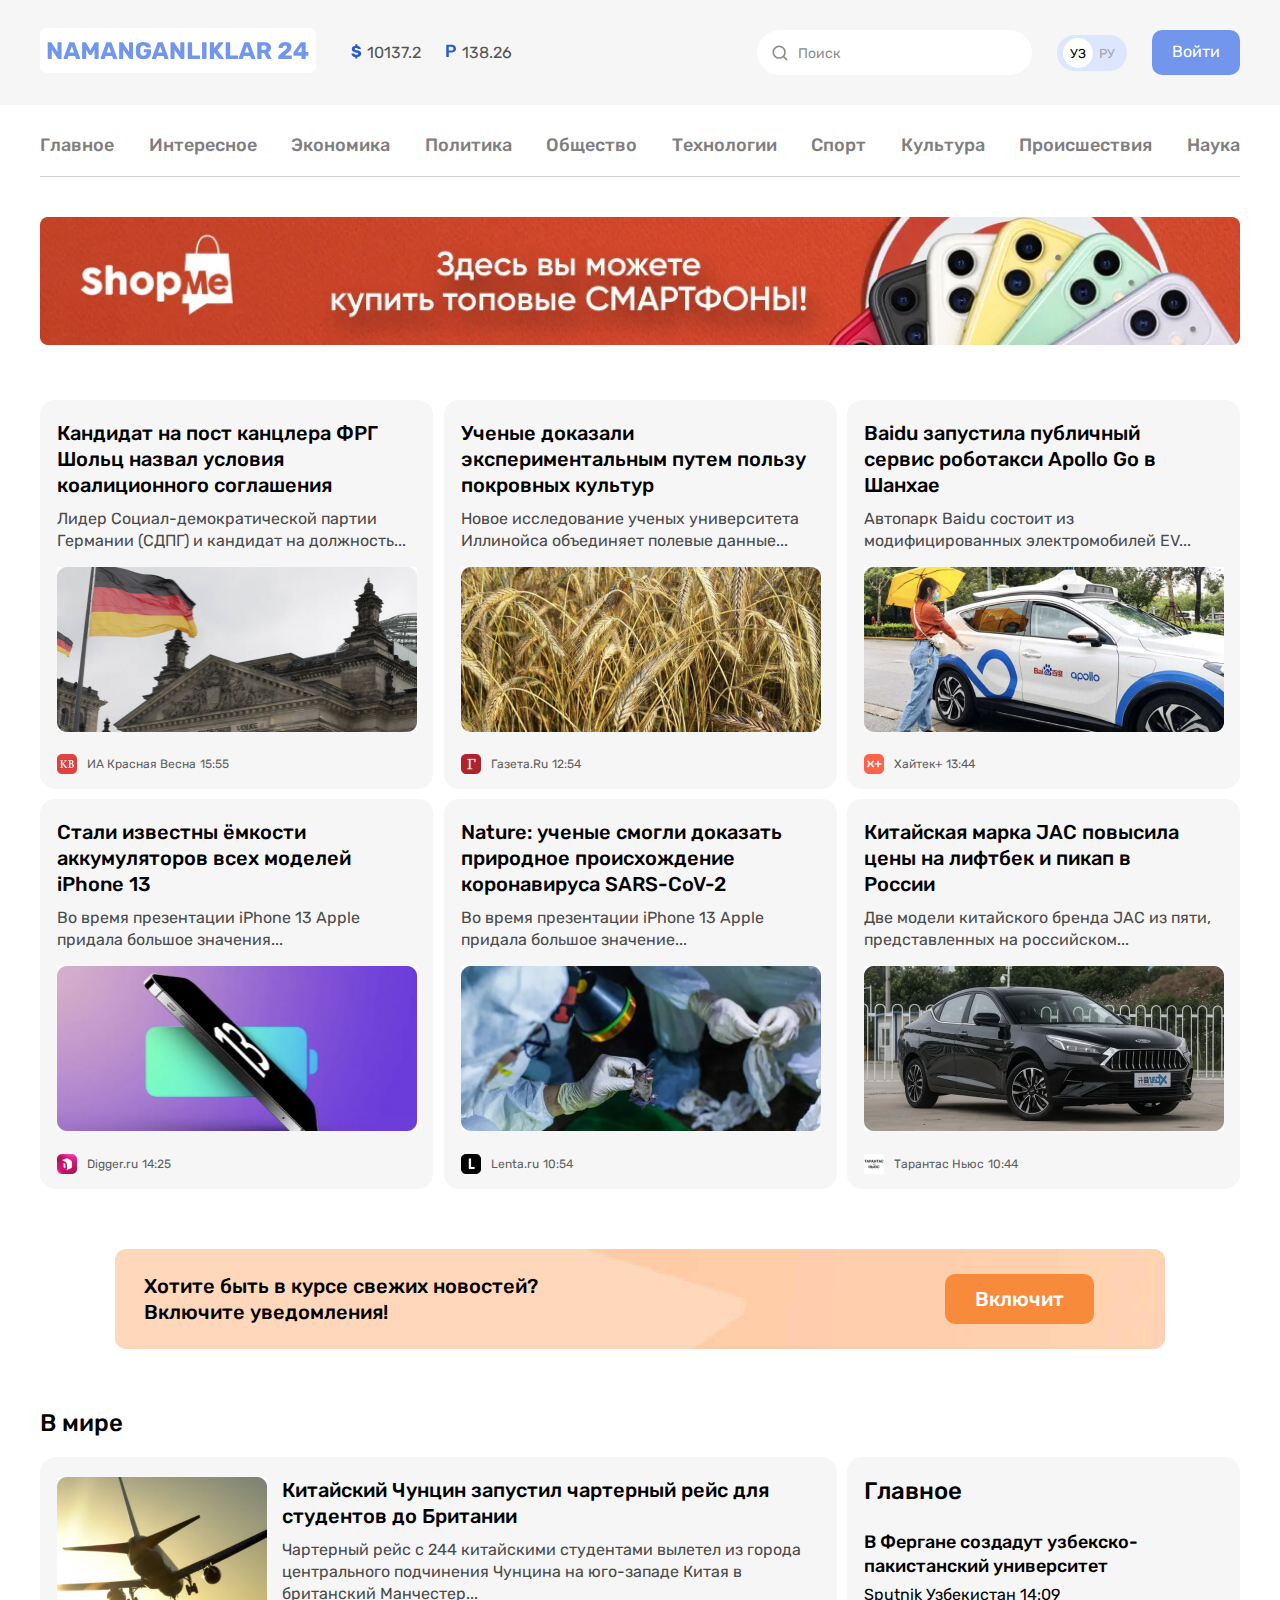
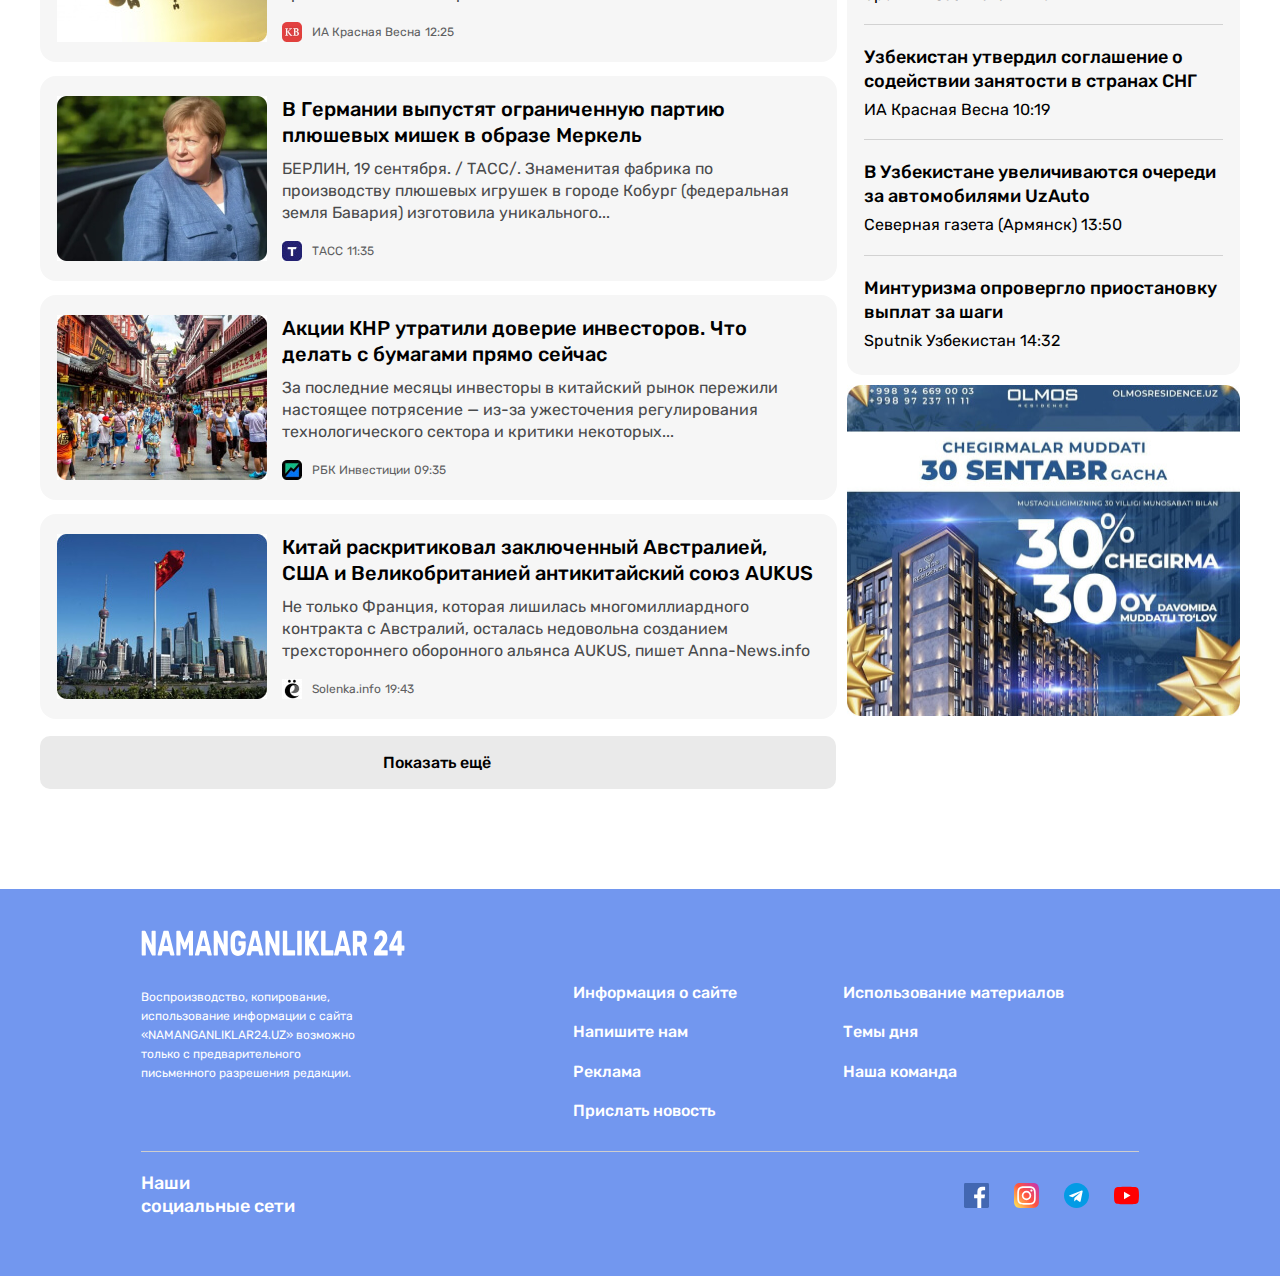
<file: index.html>
<!DOCTYPE html>
<html lang="ru">
<head>
  <meta charset="UTF-8">
  <meta http-equiv="X-UA-Compatible" content="IE=edge">
  <meta name="viewport" content="width=device-width, initial-scale=1.0">
  <title>Namanganlik-24</title>

  <link rel="stylesheet" href="css/normalize.css">
  <link rel="stylesheet" href="./css/main.min.css">
  <!-- <link rel="stylesheet" href="./css/main.css"> -->
</head>
<body>


    <!-- site header start -->
    <header>

    <div class="header-top">
      <div class="container">
        <h1 style="display: none;">
          Будьте в курсе последних новостей на Наманган-24
        </h1>
        <div class="header-top-inner">

          <div class="header-top-start">

            <a class="site-logo" href="./index.html">
              <img class="site-logo-img"
              src="images/namanganliklar24-logo.svg"
              width="276"
              height="45"
              alt="Namanganliklar-24's logo">
            </a>

            <ul class="currency-list">
              <li class="currency-item">
                <span class="symbol dollar">10137.2</span> 
              </li>

              <li class="currency-item">
                <span class="symbol ruble">138.26</span>
              </li>
            </ul>



          </div>


          <div class="header-top-end">

            <form action="https://echo.htmlacademy.ru/courses" method="post" autocomplete="off">
                <input class="search-input" type="search" name="search" aria-label="search" placeholder="Поиск" required>
            </form>

            <span class="site-languages">

              <span class="lang-uz">
                <a class="site-lang lang-link" href="#">УЗ</a>
              </span>

              <span class=" lang-ru">
                <a class="site-lang lang-link" href="#">РУ</a>
              </span>

            </span>


            <a class="login" href="#">Войти</a>

          </div>

        </div>

      </div>
    </div>

    <div class="header-nav">

      <div class="container">

        <nav class="site-navigation">
          <ul class="nav-list">
            <li class="nav-item">
              <a href="./index.html" class="nav-link">Главное</a></li>
              <li class="nav-item"><a href="./interesting.html" class="nav-link">Интересное</a></li>
              <li class="nav-item"><a href="#" class="nav-link">Экономика</a></li>
              <li class="nav-item"><a href="#" class="nav-link">Политика</a></li>
              <li class="nav-item"><a href="#" class="nav-link">Общество</a></li>
              <li class="nav-item"><a href="article.html" class="nav-link">Технологии</a></li>
              <li class="nav-item"><a href="#" class="nav-link">Спорт</a></li>
              <li class="nav-item"><a href="#" class="nav-link">Культура</a></li>
              <li class="nav-item"><a href="#" class="nav-link">Происшествия</a></li>
              <li class="nav-item"><a href="#" class="nav-link">Наука</a></li>
            </ul>
          </nav>
        </div>
      </div>

    </header>
    <!-- site header end -->

    <!-- site main start -->
    <main>

        <div class="container">
            <aside class="shopme-aside">
                <a class="aside-link" href="https://shopme.uz/" target="blank">
                    <img src="images/shopme-banner.jpg" 
                    width="1200" height="128" 
                    srcset="./images/shopme-banner.jpg 1x, ./images/shopme-banner@2x.jpg 2x"
                    alt="shopme site advertising banner">
                </a>
            </aside>
        </div>

        <section class="hero">
            <div class="container">
                <ul class="hero-list">
                    <li class="hero-item item-top">
                        <div class="item-box">
                            <div class="hero-item-texts">
                                <h3 class="hero-title">
                                    <a href="#" class="hero-link">
                                        Кандидат на пост канцлера ФРГ Шольц назвал условия коалиционного соглашения
                                    </a>
                                </h3>
                                
                                <p class="hero-text">
                                    Лидер Социал-демократической партии Германии (СДПГ) и кандидат на должность...
                                </p>
                            </div>
                            
                            <img class="hero-img" src="images/germanyflag.jpg" 
                            width="360" height="165"
                            srcset="./images/germanyflag.jpg 1x, ./images/germanyflag@2x.jpg 2x" 
                            alt="развевается Германии флаг">
        
                            <div class="logo-box krasnaya-icon">
                                <p class="logo-desc krasnaya">
                                    ИА Красная Весна <time class="time" datetime="2020-05-22T15:55"> 15:55</time>
                                </p>
                            </div>
                        </div>
                        
                    </li>
    
                    <li class="hero-item item-top">
                        <div class="item-box">
                            <div class="hero-item-texts">
                                <h3 class="hero-title">
                                    <a href="#" class="hero-link">
                                        Ученые доказали экспериментальным путем пользу покровных культур
                                    </a>
                                </h3>
                                
                                <p class="hero-text">
                                    Новое исследование ученых университета Иллинойса объединяет полевые данные... 
                                </p>
                            </div>
                            
                            <img class="hero-img" src="images/wheat.jpg"
                            width="360" height="165"
                            srcset="./images/wheat.jpg 1x, ./images/wheat@2x.jpg 2x"
                            alt="спелая пшеница">
        
                            <div class="logo-box gazete-ru-icon">
                                <p class="logo-desc gazeta-ru">
                                    Газета.Ru <time class="time" datetime="2020-05-22T12:54">12:54</time>
                                </p>
                            </div>
                        </div>
                    </li>
    
                    <li class="hero-item item-top">
                        <div class="item-box">
                            <div class="hero-item-texts">
                                <h3 class="hero-title">
                                    <a href="#" class="hero-link">
                                        Baidu запустила публичный <br> сервис роботакси Apollo Go в Шанхае
                                    </a>
                                </h3>
                                
                                <p class="hero-text">
                                    Автопарк Baidu состоит из модифицированных электромобилей EV... 
                                </p>
                            </div>
                            
                            <img class="hero-img" src="images/opollocar.jpg"
                            width="360" height="165"
                            srcset="./images/opollocar.jpg 1x, ./images/opollocar@2x.jpg 2x"
                            alt="Общественное робот-такси Apollo">
        
                            <div class="logo-box xaytec-icon">
                                <p class="logo-desc xaytec">
                                    Хайтек+ <time class="time" datetime="2020-05-22T13:44">13:44</time>
                                </p>
                            </div>
                        </div>
                    </li>
    
                    <li class="hero-item">
                        <div class="item-box">
                            <div class="hero-item-texts">
                                <h3 class="hero-title">
                                    <a href="#" class="hero-link">
                                        Стали известны ёмкости аккумуляторов всех моделей iPhone 13
                                    </a>
                                </h3>

                                <p class="hero-text">
                                    Во время презентации iPhone 13 Apple придала большое значения...
                                </p>
                            </div>
                            
                            <img class="hero-img" src="images/iphone.jpg"
                            width="360" height="165"
                            srcset="./images/iphone.jpg 1x, ./images/iphone@2x.jpg 2x"
                            alt="iPhone 13 Apple">
        
                            <div class="logo-box digger-ru-icon">
                                <p class="logo-desc digger-ru">
                                    Digger.ru <time class="time" datetime="2020-05-22T14:25">14:25</time>
                                </p>
                            </div>
                        </div>
                    </li>
    
                    <li class="hero-item">
                        <div class="item-box">
                            <div class="hero-item-texts">
                                <h3 class="hero-title">
                                    <a href="#" class="hero-link">
                                        Nature: ученые смогли доказать природное происхождение коронавируса SARS-CoV-2
                                    </a>
                                </h3>
                                
                                <p class="hero-text">
                                    Во время презентации iPhone 13 Apple придала большое значение...
                                </p>
                            </div>
                            
                            <img class="hero-img" src="images/batcorrectors.jpg"
                            width="360" height="165"
                            srcset="./images/batcorrectors.jpg 1x, ./images/batcorrectors@2x.jpg 2x"
                            alt="ученые изучают летучую мышь">
        
                            <div class="logo-box lenta-ru-icon">
                                <p class="logo-desc lenta-ru">
                                    Lenta.ru <time class="time" datetime="2020-05-22T10:54">10:54</time>
                                </p>
                            </div>
                        </div>
                    </li>
    
                    <li class="hero-item">
                        <div class="item-box">
                            <div class="hero-item-texts">
                                <h3 class="hero-title error-title">
                                    <a href="#" class="hero-link">
                                        Китайская марка JAC повысила цены на лифтбек и пикап в <br> России
                                    </a>
                                </h3>
                                
                                <p class="hero-text">
                                    Две модели китайского бренда JAC из пяти, представленных на российском...
                                </p>
                            </div>
                            
                            <img class="hero-img" src="images/jaccar.jpg"
                            width="360" height="165"
                            srcset="./images/jaccar.jpg 1x, ./images/jaccar@2x.jpg 2x"
                            alt="JAC компания черный автомобиль">
        
                            <div class="logo-box">
                                <p class="logo-desc tarantas">
                                    Тарантас Ньюс <time class="time" datetime="2020-05-22T10:44">10:44</time>
                                </p>
                            </div>
                        </div>
                    </li>
    
                </ul>
            </div>
            
        </section>
        
        <article>
            <div class="last-news-box">
                <h2 class="last-news-title">
                    Хотите быть в курсе свежих новостей?  Включите уведомления!
                </h2>

                <a class="last-news-link" href="#">
                    Включит 
                </a>
            </div>
        </article>

        <section class="world">
            <div class="container">
                <h2 class="world-news-title">
                    В мире
                </h2>
                <div class="last-news">
                    <div class="world-news">
                        <ul class="world-list">

                            <li class="world-item">
                                <img class="world-img" src="images/plane.jpg"
                                width="210" height="165"
                                srcset="./images/plane.jpg 1x, ./images/plane@2x.jpg 2x"
                                alt="a plane flying in the bright sky">
                
                                <div class="world-info-box">
                                    <h3 class="world-info-title">
                                        <a class="world-link" href="#">
                                            Китайский Чунцин запустил чартерный рейс для студентов до Британии
                                        </a>
                                    </h3>
                                    
                                    
                                    <p class="world-info-text">
                                        Чартерный рейс с 244 китайскими студентами вылетел из 
                                        города центрального подчинения Чунцина на юго-западе 
                                        Китая в британский Манчестер...
                                    </p>
                
                                    <div class="logo-box">
                                        <p class="logo-desc krasnaya-vesna">
                                            ИА Красная Весна <time class="logo-time" datetime="2022-05-24 12:25">12:25</time> 
                                        </p>
                                    </div>
                                </div>
                            </li>
                
                            <li class="world-item">
                                <img class="world-img" src="images/germanywoman.jpg"
                                width="210" height="165"
                                srcset="./images/germanywoman.jpg 1x, ./images/germanywoman@2x.jpg 2x"
                                alt="A German woman named Merkel is standing in front of a black car">
                
                                <div class="world-info-box">
                                    <h3 class="world-info-title">
                                        <a class="world-link" href="#">
                                            В Германии выпустят ограниченную партию плюшевых мишек в образе Меркель
                                        </a>
                                    </h3>
                                    
                                    
                                    <p class="world-info-text">
                                        БЕРЛИН, 19 сентября. / ТАСС/. Знаменитая фабрика по производству плюшевых 
                                        игрушек в городе Кобург (федеральная земля Бавария) изготовила уникального...
                                    </p>
                
                                    <div class="logo-box">
                                        <p class="logo-desc tacc">
                                            ТАСС  <time class="logo-time" datetime="2022-05-24 11:35">11:35</time> 
                                        </p>
                                    </div>
                                </div>
                            </li>
                            
                            <li class="world-item">
                                <img class="world-img" src="images/peoples.jpg"
                                width="210" height="165"
                                srcset="./images/peoples.jpg 1x, ./images/peoples@2x.jpg 2x"
                                alt="crowded streets of china">
                
                                <div class="world-info-box">
                                    <h3 class="world-info-title">
                                        <a class="world-link" href="#">
                                            Акции КНР утратили доверие инвесторов. Что делать с бумагами прямо сейчас
                                        </a>
                                    </h3>
                                    
                                    
                                    <p class="world-info-text">
                                        За последние месяцы инвесторы в китайский рынок пережили настоящее 
                                        потрясение — из-за ужесточения регулирования технологического сектора и критики некоторых...
                                    </p>
                
                                    <div class="logo-box">
                                        <p class="logo-desc rbk">
                                            РБК Инвестиции  <time class="logo-time" datetime="2022-05-24 09:35">09:35</time> 
                                        </p>
                                    </div>
                                </div>
                            </li>
                
                            <li class="world-item world-last">
                                <img class="world-img" src="images/china'stowers.jpg"
                                width="210" height="165"
                                srcset="./images/china'stowers.jpg 1x, ./images/china'stowers@2x.jpg 2x"
                                alt="the Chinese flag flutters in front of tall buildings">
                
                                <div class="world-info-box">
                                    <h3 class="world-info-title">
                                        <a class="world-link" href="#">
                                            Китай раскритиковал заключенный Австралией, 
                                            США и Великобританией антикитайский союз AUKUS
                                        </a>
                                    </h3>
                                    
                                    
                                    <p class="world-info-text">
                                        Не только Франция, которая лишилась многомиллиардного 
                                        контракта с Австралий, осталась недовольна созданием 
                                        трехстороннего оборонного альянса AUKUS, пишет Anna-News.info
                                    </p>
                
                                    <div class="logo-box">
                                        <p class="logo-desc solenka">
                                            Solenka.info  <time class="logo-time" datetime="2022-05-24 19:43">19:43</time> 
                                        </p>
                                    </div>
                                </div>
                            </li>
                
                        </ul>

                        <div class="show-more-box">
                            <a class="show-more-link" href="#">
                                Показать ещё 
                            </a>
                        </div>
                    </div>

                    <div class="main-news">
                        <div class="main-news-content">
                            <h3 class="main-news-title">
                                Главное
                            </h3>
    
                            <ul class="main-list">
                                <li class="main-item item-border">
                                    <h4 class="main-heading main-heading-first">
                                        <a class="main-link" href="#" >
                                            В Фергане создадут узбекско-пакистанский университет
                                        </a>
                                    </h4>
                                    
                                    <p class="main-text">
                                        Sputnik Узбекистан <time datetime="20220-05-24 14:09">14:09</time>
                                    </p>
                                </li>
                                
                                <li class="main-item item-border">
                                    <h4 class="main-heading">
                                        <a class="main-link" href="#" >
                                            Узбекистан утвердил соглашение о содействии занятости в странах СНГ
                                        </a>
                                    </h4>
                                   
                                    <p class="main-text">
                                        ИА Красная Весна  <time datetime="20220-05-24 10:19">10:19</time>
                                    </p>
                                </li>
                
                                <li class="main-item item-border">
                                    <h4 class="main-heading">
                                        <a class="main-link" href="#" >
                                            В Узбекистане увеличиваются очереди за автомобилями UzAuto
                                        </a>
                                    </h4>
                                    
                                    <p class="main-text">
                                        Северная газета (Армянск) <time datetime="20220-05-24 13:50">13:50</time>
                                    </p>
                                </li>
                                
                                <li class="main-item">
                                    <h4 class="main-heading">
                                        <a class="main-link" href="#" >
                                            Минтуризма опровергло приостановку выплат за шаги
                                        </a>
                                    </h4>
                                    
                                    <p class="main-text main-text-last">
                                        Sputnik Узбекистан <time datetime="20220-05-24 14:32">14:32</time>
                                    </p>
                                </li>
                            </ul>

                        </div>
                        

                        <a class="olmos-link" href="https://olmosresidence.uz/" target="blank">
                            <img class="olmos-img" src="images/olmos-ads-banner.jpg" 
                            width="393" height="338"
                            srcset="./images/olmos-ads-banner.jpg 1x, ./images/olmos-ads-banner.jpg 2x"
                            alt="30% discount on olmosresidence.uz">
                        </a>

                    </div>

                </div>

                
            </div>
            
        </section>

    </main>
    <!-- site main end -->

    <!-- site footer start -->
    <footer class="site-footer">
        <div class="container">
            <div class="footer-box">

                <div class="footer-top">

                    <div class="footer-info">
                        <a class="site-logo-link" href="./index.html">
                            <img class="site-logo-img-footer" src="images/namanganliklar-second-logo.svg" 
                            width="264" height="28" 
                            alt="namanganliklar24 site's logo">
                        </a>

                        <p class="footer-info-text">
                            Воспроизводство, копирование, использование информации с 
                            сайта «NAMANGANLIKLAR24.UZ» возможно только с предварительного 
                            письменного разрешения редакции.
                        </p>
                    </div>

                    <div class="lists-box">

                        <ul class="footer-top-list first-list">
                                <li class="footer-top-item">
                                    <a class="footer-top-link" href="#">
                                        Информация о сайте
                                    </a>
                                </li>
                
                                <li class="footer-top-item">
                                    <a class="footer-top-link" href="send.html">
                                        Напишите нам
                                    </a>
                                </li>
                
                                <li class="footer-top-item">
                                    <a class="footer-top-link" href="#">
                                        Реклама
                                    </a>
                                </li>
                
                                <li class="footer-top-item last-item">
                                    <a class="footer-top-link" href="#">
                                        Прислать новость
                                    </a>
                                </li>
                        </ul>
                
                        <ul class="footer-top-list">
                                <li class="footer-top-item">
                                    <a class="footer-top-link" href="#">
                                        Использование материалов
                                    </a>
                                </li>
                
                                <li class="footer-top-item">
                                    <a class="footer-top-link" href="#">
                                        Темы дня
                                    </a>
                                </li>
                
                                <li class="footer-top-item last-item">
                                    <a class="footer-top-link" href="#">
                                        Наша команда
                                    </a>
                                </li>
                        </ul>

                    </div>

                </div>

                <div class="footer-bottom">
                    <p class="bottom-text">
                        Наши социальные сети
                    </p>
        
                    <ul class="bottom-list">
                        <li class="bottom-item">
                            <a class="social-networks-link" href="https://www.facebook.com/namanganliklar24" target="blank">
                                <img class="social-networks-img" src="images/facebook-icon.svg" 
                                alt="значок фейсбука" >
                            </a>
                        </li>
        
                        <li class="bottom-item">
                            <a  class="social-networks-link" href="https://www.instagram.com/namanganliklar24.uz" target="blank">
                                <img class="social-networks-img" src="images/instagram-icon.svg"
                                width="25" height="25" 
                                alt="значок инстаграм">
                            </a>
                        </li>
        
                        <li class="bottom-item">
                            <a class="social-networks-link" href="https://t.me/namanganliklar" target="blank">
                                <img class="social-networks-img" src="images/telegram-icon.svg"
                                width="25" height="25" 
                                alt="значок телеграммы">
                            </a>
                        </li>
        
                        <li class="bottom-item">
                            <a class="social-networks-link" href="https://www.youtube.com/channel/UC3qE3XZY4VpzOEAWNxgYrzQ" target="blank">
                                <img class="social-networks-img" src="images/you-tube-icon.svg"
                                width="25" height="25" 
                                alt="значок ютуба">
                            </a>
                        </li>
                    </ul>
                </div>
            </div>
        </div>
    </footer>
  </body>
  </html>
</file>
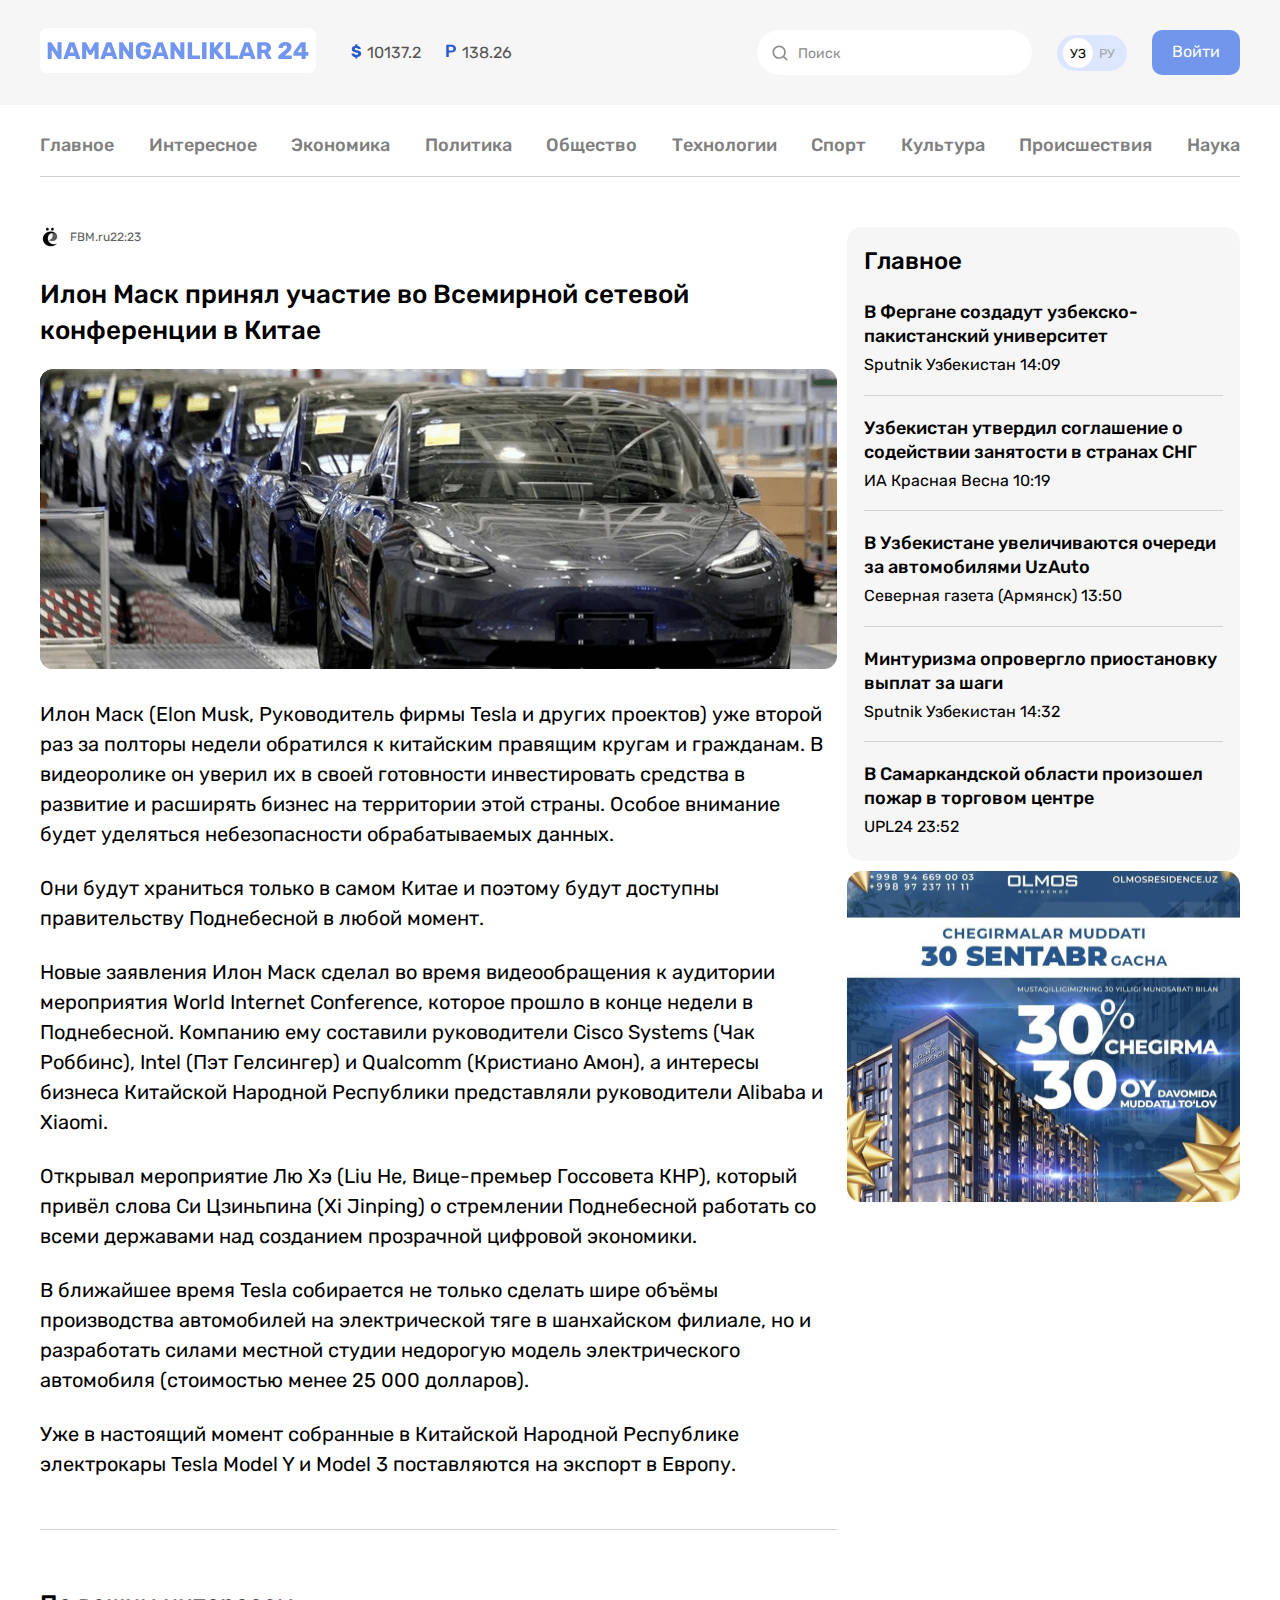
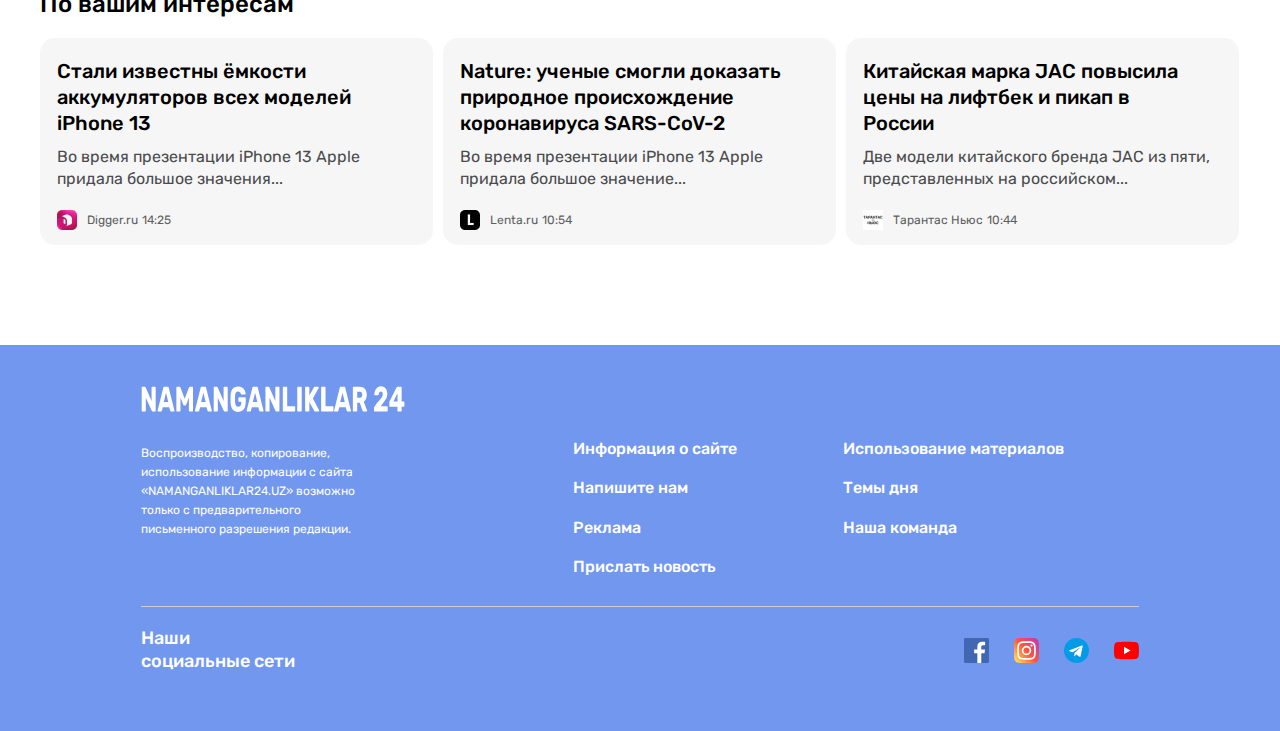
<file: article.html>
<!DOCTYPE html>
<html lang="en">
<head>
    <meta charset="UTF-8">
    <meta http-equiv="X-UA-Compatible" content="IE=edge">
    <meta name="viewport" content="width=device-width, initial-scale=1.0">
    <title>Article</title>

    <link rel="stylesheet" href="css/normalize.css">
    <link rel="stylesheet" href="css/main.min.css">
    <link rel="stylesheet" href="css/article.min.css">
    <!-- <link rel="stylesheet" href="css/main.css">
    <link rel="stylesheet" href="css/article.css"> -->
</head>
<body>
    
    <!-- site header start -->
    <header>

        <div class="header-top">
          <div class="container">
            <h1 style="display: none;">
              Будьте в курсе последних новостей на Наманган-24
            </h1>
            <div class="header-top-inner">
    
              <div class="header-top-start">
    
                <a class="site-logo" href="./index.html">
                  <img class="site-logo-img"
                  src="images/namanganliklar24-logo.svg"
                  width="276"
                  height="45"
                  alt="Namanganliklar-24's logo">
                </a>
    
                <ul class="currency-list">
                  <li class="currency-item">
                    <span class="symbol dollar">10137.2</span> 
                  </li>
    
                  <li class="currency-item">
                    <span class="symbol ruble">138.26</span>
                  </li>
                </ul>
    
    
    
              </div>
    
    
              <div class="header-top-end">
    
                <form action="https://echo.htmlacademy.ru/courses" method="post" autocomplete="off"> 
                    <input class="search-input" type="search" name="search" aria-label="search" placeholder="Поиск" required>
                </form>
    
                <span class="site-languages">
    
                  <span class="lang-uz">
                    <a class="site-lang lang-link" href="#">УЗ</a>
                  </span>
    
                  <span class=" lang-ru">
                    <a class="site-lang lang-link" href="#">РУ</a>
                  </span>
    
                </span>
    
    
                <a class="login" href="#">Войти</a>
    
              </div>
    
            </div>
    
          </div>
        </div>
    
        <div class="header-nav">
    
          <div class="container">
    
            <nav class="site-navigation">
              <ul class="nav-list">
                <li class="nav-item">
                  <a href="./index.html" class="nav-link">Главное</a></li>
                  <li class="nav-item"><a href="./interesting.html" class="nav-link">Интересное</a></li>
                  <li class="nav-item"><a href="#" class="nav-link">Экономика</a></li>
                  <li class="nav-item"><a href="#" class="nav-link">Политика</a></li>
                  <li class="nav-item"><a href="#" class="nav-link">Общество</a></li>
                  <li class="nav-item"><a href="#" class="nav-link">Технологии</a></li>
                  <li class="nav-item"><a href="#" class="nav-link">Спорт</a></li>
                  <li class="nav-item"><a href="#" class="nav-link">Культура</a></li>
                  <li class="nav-item"><a href="#" class="nav-link">Происшествия</a></li>
                  <li class="nav-item"><a href="#" class="nav-link">Наука</a></li>
                </ul>
              </nav>
            </div>
          </div>
    
    </header>
    <!-- site header end -->

    <main>

        <section class="intro">
            <div class="container">
                <div class="intro-box">

                    <div class="intro-info-box">
                        <div class="logo-box intro-logo-box">
                            <p class="logo-desc fbm">
                                FBM.ru <time datetime="2022-05-24 22:23">22:23</time> 
                            </p>
                        </div>

                        <h3 class="intro-title">
                            Илон Маск принял участие во Всемирной сетевой конференции в Китае
                        </h3>

                        <img class="intro-img" src="images/teslacarss.png" 
                            width="797" height="300"
                            srcset="./images/teslacarss.png 1x, ./images/teslacarss@2x.png 2x"
                            alt="blach tesla cars">

                        <p class="intro-text">
                            Илон Маск (Elon Musk, Руководитель фирмы Tesla и других проектов) уже второй раз за полторы недели обратился к китайским правящим кругам и гражданам. В видеоролике он уверил их в своей готовности инвестировать средства в развитие и расширять бизнес на территории этой страны. Особое внимание будет уделяться небезопасности обрабатываемых данных. 
                        </p>

                        <p class="intro-text">
                            Они будут храниться только в самом Китае и поэтому будут доступны правительству Поднебесной в любой момент.
                        </p>

                        <p class="intro-text">
                            Новые заявления Илон Маск сделал во время видеообращения к аудитории мероприятия World Internet Conference, которое прошло в конце недели в Поднебесной. Компанию ему составили руководители Cisco Systems (Чак Роббинс), Intel (Пэт Гелсингер) и Qualcomm (Кристиано Амон), а интересы бизнеса Китайской Народной Республики представляли руководители Alibaba и Xiaomi. 
                        </p>

                        <p class="intro-text">
                            Открывал мероприятие Лю Хэ (Liu He, Вице-премьер Госсовета КНР), который привёл слова Си Цзиньпина (Xi Jinping) о стремлении Поднебесной работать со всеми державами над созданием прозрачной цифровой экономики.
                        </p>

                        <p class="intro-text">
                            В ближайшее время Tesla собирается не только сделать шире объёмы производства автомобилей на электрической тяге в шанхайском филиале, но и разработать силами местной студии недорогую модель электрического автомобиля (стоимостью менее 25 000 долларов).
                        </p>

                        <p class="intro-text intro-last-text">
                            Уже в настоящий момент собранные в Китайской Народной Республике электрокары Tesla Model Y и Model 3 поставляются на экспорт в Европу.
                        </p>
                    </div>

                    <div class="main-news">
                        <div class="main-news-content">
                            <h3 class="main-news-title">
                                Главное
                            </h3>
    
                            <ul class="main-list">
                                <li class="main-item item-border">
                                    <h4 class="main-heading main-heading-first">
                                        <a class="main-link" href="#" >
                                            В Фергане создадут узбекско-пакистанский университет
                                        </a>
                                    </h4>
                                    
                                    <p class="main-text">
                                        Sputnik Узбекистан <time datetime="20220-05-24 14:09">14:09</time>
                                    </p>
                                </li>
                                
                                <li class="main-item item-border">
                                    <h4 class="main-heading">
                                        <a class="main-link" href="#" >
                                            Узбекистан утвердил соглашение о содействии занятости в странах СНГ
                                        </a>
                                    </h4>
                                   
                                    <p class="main-text">
                                        ИА Красная Весна  <time datetime="20220-05-24 10:19">10:19</time>
                                    </p>
                                </li>
                
                                <li class="main-item item-border">
                                    <h4 class="main-heading">
                                        <a class="main-link" href="#" >
                                            В Узбекистане увеличиваются очереди за автомобилями UzAuto
                                        </a>
                                    </h4>
                                    
                                    <p class="main-text">
                                        Северная газета (Армянск) <time datetime="20220-05-24 13:50">13:50</time>
                                    </p>
                                </li>
                                
                                <li class="main-item item-border">
                                    <h4 class="main-heading">
                                        <a class="main-link" href="#" >
                                            Минтуризма опровергло приостановку выплат за шаги
                                        </a>
                                    </h4>
                                    
                                    <p class="main-text">
                                        Sputnik Узбекистан <time datetime="20220-05-24 14:32">14:32</time>
                                    </p>
                                </li>

                                <li class="main-item">
                                    <h4 class="main-heading">
                                        <a class="main-link" href="#" >
                                            В Самаркандской области произошел пожар в торговом центре
                                        </a>
                                    </h4>
                                    
                                    <p class="main-text main-text-last">
                                        UPL24 <time datetime="20220-05-24 23:52">23:52</time>
                                    </p>
                                </li>
                            </ul>

                        </div>
                        

                        <a class="olmos-link" href="">
                            <img class="olmos-img" src="images/olmos-ads-banner.jpg" 
                            width="393" height="338"
                            srcset="./images/olmos-ads-banner.jpg 1x, ./images/olmos-ads-banner.jpg 2x"
                            alt="30% discount on olmosresidence.uz">
                        </a>

                    </div>
                </div>
            </div>
        </section>

        <section class="interest">
            <div class="container">
                <h2 class="interest-title">
                    По вашим интересам
                </h2>

                <ul class="interest-list">
                    <li class="interest-item">
                        <h3 class="interest-heading">
                            <a class="interest-link" href="#">
                                Стали известны ёмкости аккумуляторов всех моделей iPhone 13
                            </a>
                        </h3>

                        <p class="interest-text">
                            Во время презентации iPhone 13 Apple придала большое значения...
                        </p>

                        <div class="logo-box digger-ru-icon">
                            <p class="logo-desc digger-ru">
                                Digger.ru <time class="time" datetime="2020-05-22T14:25">14:25</time>
                            </p>
                        </div>
                    </li>

                    <li class="interest-item">
                        <h3 class="interest-heading">
                            <a class="interest-link" href="#">
                                Nature: ученые смогли доказать природное происхождение коронавируса SARS-CoV-2
                            </a>
                        </h3>

                        <p class="interest-text">
                            Во время презентации iPhone 13 Apple придала большое значение...
                        </p>

                        <div class="logo-box lenta-ru-icon">
                            <p class="logo-desc lenta-ru">
                                Lenta.ru <time class="time" datetime="2020-05-22T10:54">10:54</time>
                            </p>
                        </div>
                    </li>

                    <li class="interest-item">
                        <h3 class="interest-heading">
                            <a class="interest-link" href="#">
                                Китайская марка JAC повысила цены на лифтбек и пикап в <br> России
                            </a>
                        </h3>

                        <p class="interest-text">
                            Две модели китайского бренда JAC из пяти, представленных на российском...
                        </p>

                        <div class="logo-box">
                            <p class="logo-desc tarantas">
                                Тарантас Ньюс <time class="time" datetime="2020-05-22T10:44">10:44</time>
                            </p>
                        </div>
                    </li>
                </ul>
            </div>
        </section>
    </main>


    <!-- site footer start -->
    <footer class="site-footer">
        <div class="container">
            <div class="footer-box">

                <div class="footer-top">

                    <div class="footer-info">
                        <a class="site-logo-link" href="./index.html">
                            <img class="site-logo-img-footer" src="images/namanganliklar-second-logo.svg" 
                            width="264" height="28" 
                            alt="namanganliklar24 site's logo">
                        </a>

                        <p class="footer-info-text">
                            Воспроизводство, копирование, использование информации с 
                            сайта «NAMANGANLIKLAR24.UZ» возможно только с предварительного 
                            письменного разрешения редакции.
                        </p>
                    </div>

                    <div class="lists-box">

                        <ul class="footer-top-list first-list">
                                <li class="footer-top-item">
                                    <a class="footer-top-link" href="#">
                                        Информация о сайте
                                    </a>
                                </li>
                
                                <li class="footer-top-item">
                                    <a class="footer-top-link" href="send.html">
                                        Напишите нам
                                    </a>
                                </li>
                
                                <li class="footer-top-item">
                                    <a class="footer-top-link" href="#">
                                        Реклама
                                    </a>
                                </li>
                
                                <li class="footer-top-item last-item">
                                    <a class="footer-top-link" href="#">
                                        Прислать новость
                                    </a>
                                </li>
                        </ul>
                
                        <ul class="footer-top-list">
                                <li class="footer-top-item">
                                    <a class="footer-top-link" href="#">
                                        Использование материалов
                                    </a>
                                </li>
                
                                <li class="footer-top-item">
                                    <a class="footer-top-link" href="#">
                                        Темы дня
                                    </a>
                                </li>
                
                                <li class="footer-top-item last-item">
                                    <a class="footer-top-link" href="#">
                                        Наша команда
                                    </a>
                                </li>
                        </ul>

                    </div>

                </div>

                <div class="footer-bottom">
                    <p class="bottom-text">
                        Наши социальные сети
                    </p>
        
                    <ul class="bottom-list">
                        <li class="bottom-item">
                            <a class="social-networks-link" href="https://www.facebook.com/namanganliklar24" target="blank">
                                <img class="social-networks-img" src="images/facebook-icon.svg" 
                                alt="значок фейсбука" >
                            </a>
                        </li>
        
                        <li class="bottom-item">
                            <a  class="social-networks-link" href="https://www.instagram.com/namanganliklar24.uz" target="blank">
                                <img class="social-networks-img" src="images/instagram-icon.svg"
                                width="25" height="25" 
                                alt="значок инстаграм">
                            </a>
                        </li>
        
                        <li class="bottom-item">
                            <a class="social-networks-link" href="https://t.me/namanganliklar" target="blank">
                                <img class="social-networks-img" src="images/telegram-icon.svg"
                                width="25" height="25" 
                                alt="значок телеграммы">
                            </a>
                        </li>
        
                        <li class="bottom-item">
                            <a class="social-networks-link" href="https://www.youtube.com/channel/UC3qE3XZY4VpzOEAWNxgYrzQ" target="blank">
                                <img class="social-networks-img" src="images/you-tube-icon.svg"
                                width="25" height="25" 
                                alt="значок ютуба">
                            </a>
                        </li>
                    </ul>
                </div>
            </div>
        </div>
    </footer>

</body>
</html>
</file>
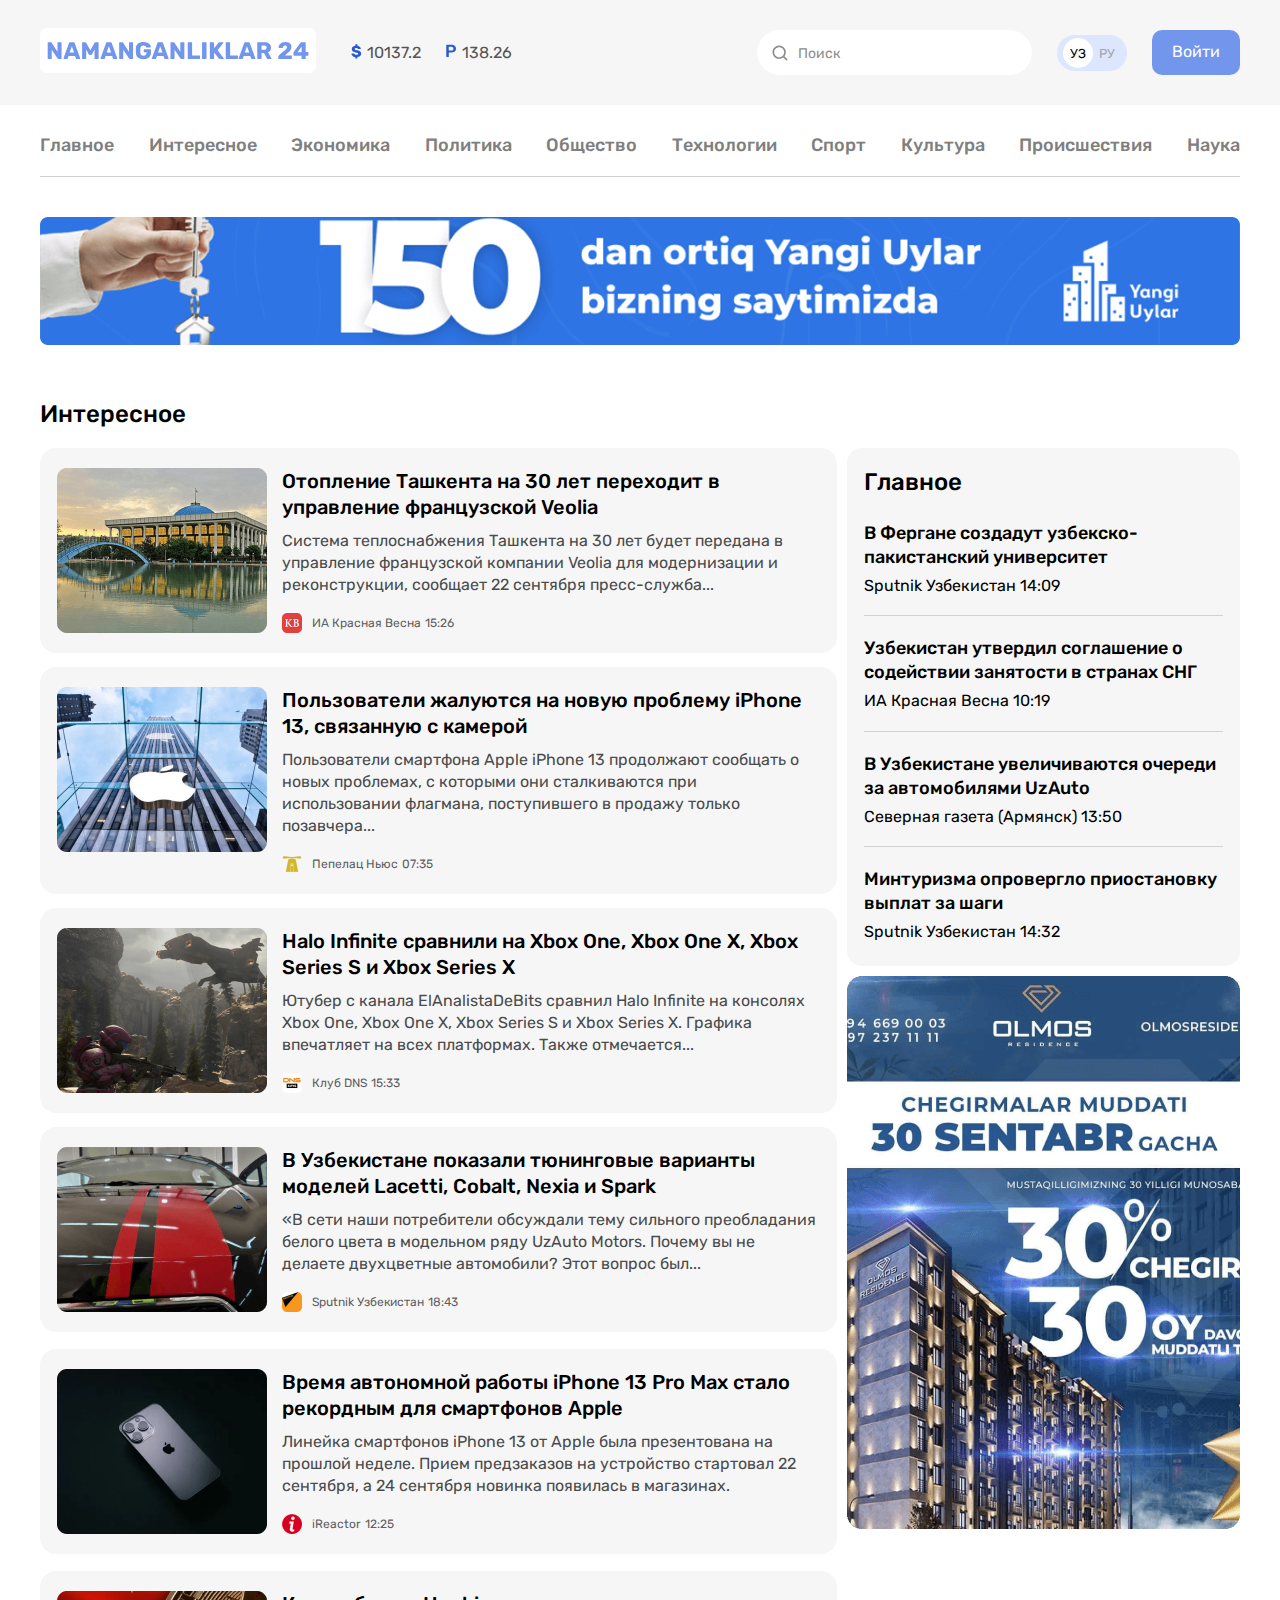
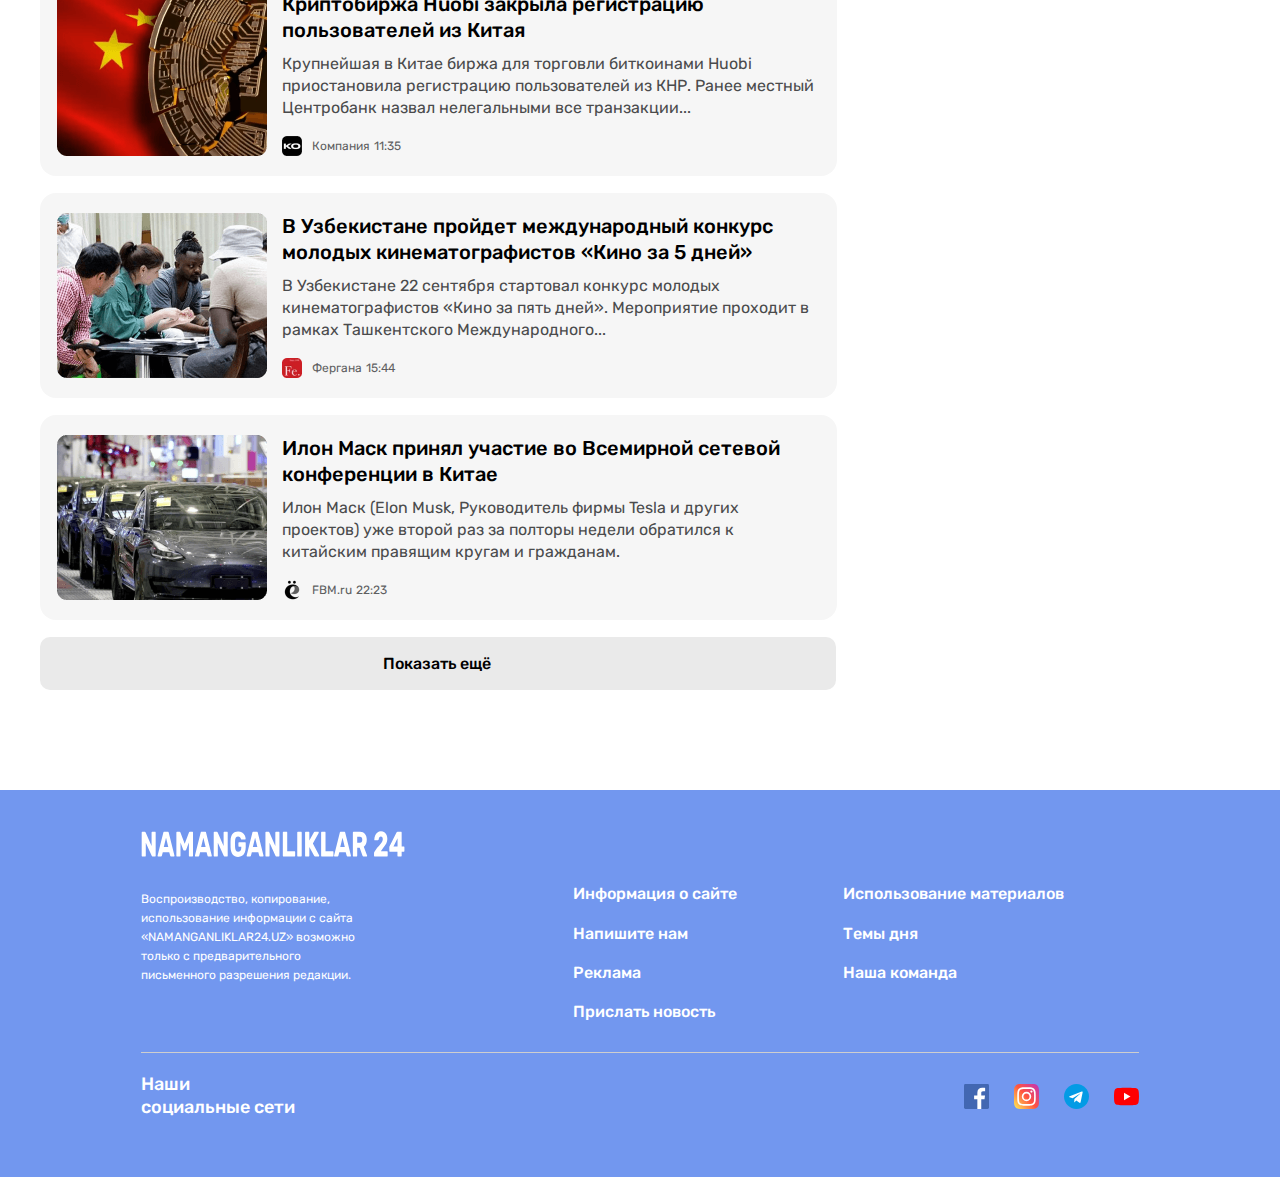
<file: interesting.html>
<!DOCTYPE html>
<html lang="en">
<head>
    <meta charset="UTF-8">
    <meta http-equiv="X-UA-Compatible" content="IE=edge">
    <meta name="viewport" content="width=device-width, initial-scale=1.0">
    <title>Interesting</title>

    <link rel="stylesheet" href="css/normalize.css">
    <link rel="stylesheet" href="./css/main.min.css">
    <!-- <link rel="stylesheet" href="css/main.css"> -->
</head>
<body>
    
    <!-- site header start -->
    <header>

        <div class="header-top">
          <div class="container">
            <h1 style="display: none;">
              Будьте в курсе последних новостей на Наманган-24
            </h1>
            <div class="header-top-inner">
    
              <div class="header-top-start">
    
                <a class="site-logo" href="./index.html">
                  <img class="site-logo-img"
                  src="images/namanganliklar24-logo.svg"
                  width="276"
                  height="45"
                  alt="Namanganliklar-24's logo">
                </a>
    
                <ul class="currency-list">
                  <li class="currency-item">
                    <span class="symbol dollar">10137.2</span> 
                  </li>
    
                  <li class="currency-item">
                    <span class="symbol ruble">138.26</span>
                  </li>
                </ul>
    
    
    
              </div>
    
    
              <div class="header-top-end">
    
                <form action="https://echo.htmlacademy.ru/courses" method="post" autocomplete="off">
                    <input class="search-input" type="search" name="search" aria-label="search" placeholder="Поиск" required>
                </form>
    
                <span class="site-languages">
    
                  <span class="lang-uz">
                    <a class="site-lang lang-link" href="#">УЗ</a>
                  </span>
    
                  <span class=" lang-ru">
                    <a class="site-lang lang-link" href="#">РУ</a>
                  </span>
    
                </span>
    
    
                <a class="login" href="#">Войти</a>
    
              </div>
    
            </div>
    
          </div>
        </div>
    
        <div class="header-nav">
    
          <div class="container">
    
            <nav class="site-navigation">
              <ul class="nav-list">
                <li class="nav-item">
                  <a href="./index.html" class="nav-link">Главное</a></li>
                  <li class="nav-item"><a href="#" class="nav-link">Интересное</a></li>
                  <li class="nav-item"><a href="#" class="nav-link">Экономика</a></li>
                  <li class="nav-item"><a href="#" class="nav-link">Политика</a></li>
                  <li class="nav-item"><a href="#" class="nav-link">Общество</a></li>
                  <li class="nav-item"><a href="#" class="nav-link">Технологии</a></li>
                  <li class="nav-item"><a href="#" class="nav-link">Спорт</a></li>
                  <li class="nav-item"><a href="#" class="nav-link">Культура</a></li>
                  <li class="nav-item"><a href="#" class="nav-link">Происшествия</a></li>
                  <li class="nav-item"><a href="#" class="nav-link">Наука</a></li>
                </ul>
              </nav>
            </div>
          </div>
    
    </header>
    <!-- site header header-top-end -->

    <!-- site main start -->
    <main>

        <div class="container">
            <aside class="shopme-aside">
                <a class="aside-link" href="https://domtut.uz/uz/" target="blank">
                    <img src="images/new-homes.png" 
                    width="1200" height="128" 
                    srcset="./images/new-homes.png 1x, ./images/new-homes@2x.png 2x"
                    alt="shopme site advertising banner">
                </a>
            </aside>
        </div>

        <section class="world interesning">
            <div class="container">
                <h2 class="world-news-title">
                    Интересное
                </h2>
                <div class="last-news">
                    <div class="world-news">
                        <ul class="world-list">

                            <li class="world-item">
                                <img class="world-img" src="images/tashkent.png"
                                width="210" height="165"
                                srcset="./images/tashkent.png 1x, ./images/tashkent@2x.png 2x"
                                alt="parliament building">
                
                                <div class="world-info-box">
                                    <h3 class="world-info-title">
                                        <a class="world-link" href="#">
                                            Отопление Ташкента на 30 лет переходит в управление французской Veolia
                                        </a>
                                    </h3>
                                    
                                    
                                    <p class="world-info-text">
                                        Система теплоснабжения Ташкента на 30 лет будет передана в управление французской компании Veolia для модернизации и реконструкции, сообщает 22 сентября пресс-служба...
                                    </p>
                
                                    <div class="logo-box">
                                        <p class="logo-desc krasnaya-vesna">
                                            ИА Красная Весна  <time class="logo-time" datetime="2022-05-24T15:26">15:26</time> 
                                        </p>
                                    </div>
                                </div>
                            </li>
                
                            <li class="world-item">
                                <img class="world-img" src="images/apple.png"
                                width="210" height="165"
                                srcset="./images/apple.png 1x, ./images/apple@2x.png 2x"
                                alt="apple big tower">
                
                                <div class="world-info-box">
                                    <h3 class="world-info-title">
                                        <a class="world-link" href="#">
                                            Пользователи жалуются на новую проблему iPhone 13, связанную с камерой
                                        </a>
                                    </h3>
                                    
                                    
                                    <p class="world-info-text">
                                        Пользователи смартфона Apple iPhone 13 продолжают сообщать о новых проблемах, с которыми они сталкиваются при использовании флагмана, поступившего в продажу только позавчера...
                                    </p>
                
                                    <div class="logo-box">
                                        <p class="logo-desc papelas">
                                            Пепелац Ньюс  <time class="logo-time" datetime="2022-05-24T07:35">07:35</time> 
                                        </p>
                                    </div>
                                </div>
                            </li>
                            
                            <li class="world-item">
                                <img class="world-img" src="images/mountain.png"
                                width="210" height="165"
                                srcset="./images/mountain.png 1x, ./images/mountain@2x.png 2x"
                                alt="a game between mountains and spruces">
                
                                <div class="world-info-box">
                                    <h3 class="world-info-title">
                                        <a class="world-link" href="#">
                                            Halo Infinite сравнили на Xbox One, Xbox One X, Xbox Series S и Xbox Series X
                                        </a>
                                    </h3>
                                    
                                    
                                    <p class="world-info-text">
                                        Ютубер с канала ElAnalistaDeBits сравнил Halo Infinite на консолях Xbox One, Xbox One X, Xbox Series S и Xbox Series X. Графика впечатляет на всех платформах. Также отмечается...
                                    </p>
                
                                    <div class="logo-box">
                                        <p class="logo-desc klub">
                                            Клуб DNS <time class="logo-time" datetime="2022-05-24T15:33">15:33</time> 
                                        </p>
                                    </div>
                                </div>
                            </li>
                
                            <li class="world-item world-last">
                                <img class="world-img" src="images/lasetti.png"
                                width="210" height="165"
                                srcset="./images/lasetti.png 1x, ./images/lasetti@2x.png 2x"
                                alt="black lasetti">
                
                                <div class="world-info-box">
                                    <h3 class="world-info-title">
                                        <a class="world-link" href="#">
                                            В Узбекистане показали тюнинговые варианты моделей Lacetti, Cobalt, Nexia и Spark
                                        </a>
                                    </h3>
                                    
                                    
                                    <p class="world-info-text">
                                        «В сети наши потребители обсуждали тему сильного преобладания белого цвета в модельном ряду UzAuto Motors. Почему вы не делаете двухцветные автомобили? Этот вопрос был...
                                    </p>
                
                                    <div class="logo-box">
                                        <p class="logo-desc sputnik-uz">
                                            Sputnik Узбекистан <time class="logo-time" datetime="2022-05-24T18:43">18:43</time> 
                                        </p>
                                    </div>
                                </div>
                            </li>

                            <li class="world-item world-last">
                                <img class="world-img" src="images/iphoneblack.png"
                                width="210" height="165"
                                srcset="./images/iphoneblack.png 1x, ./images/iphoneblack@2x.png 2x"
                                alt="iphone 13 pro">
                
                                <div class="world-info-box">
                                    <h3 class="world-info-title">
                                        <a class="world-link" href="#">
                                            Время автономной работы iPhone 13 Pro Max стало рекордным для смартфонов Apple
                                        </a>
                                    </h3>
                                    
                                    
                                    <p class="world-info-text">
                                        Линейка смартфонов iPhone 13 от Apple была презентована на прошлой неделе. Прием предзаказов на устройство стартовал 22 сентября, а 24 сентября новинка появилась в магазинах.
                                    </p>
                
                                    <div class="logo-box">
                                        <p class="logo-desc ireactor">
                                            iReactor <time class="logo-time" datetime="2022-05-24T12:25">12:25</time> 
                                        </p>
                                    </div>
                                </div>
                            </li>

                            <li class="world-item world-last">
                                <img class="world-img" src="images/chinaflag.png"
                                width="210" height="165"
                                srcset="./images/chinaflag.png 1x, ./images/chinaflag@2x.png 2x"
                                alt="china flag and gerb">
                
                                <div class="world-info-box">
                                    <h3 class="world-info-title">
                                        <a class="world-link" href="#">
                                            Криптобиржа Huobi закрыла регистрацию пользователей из Китая
                                        </a>
                                    </h3>
                                    
                                    
                                    <p class="world-info-text">
                                        Крупнейшая в Китае биржа для торговли биткоинами Huobi приостановила регистрацию пользователей из КНР. Ранее местный Центробанк назвал нелегальными все транзакции...
                                    </p>
                
                                    <div class="logo-box">
                                        <p class="logo-desc kompany">
                                            Компания <time class="logo-time" datetime="2022-05-24T11:35">11:35</time> 
                                        </p>
                                    </div>
                                </div>
                            </li>

                            <li class="world-item world-last">
                                <img class="world-img" src="images/movie.png"
                                width="210" height="165"
                                srcset="./images/movie.png 1x, ./images/movie.png 2x"
                                alt="movie makers team">
                
                                <div class="world-info-box">
                                    <h3 class="world-info-title">
                                        <a class="world-link" href="#">
                                            В Узбекистане пройдет международный конкурс молодых кинематографистов «Кино за 5 дней»
                                        </a>
                                    </h3>
                                    
                                    
                                    <p class="world-info-text">
                                        В Узбекистане 22 сентября стартовал конкурс молодых кинематографистов «Кино за пять дней». Мероприятие проходит в рамках Ташкентского Международного...
                                    </p>
                
                                    <div class="logo-box">
                                        <p class="logo-desc fergana">
                                            Фергана <time class="logo-time" datetime="2022-05-24T15:44">15:44</time> 
                                        </p>
                                    </div>
                                </div>
                            </li>

                            <li class="world-item world-last">
                                <img class="world-img" src="images/tesla.png"
                                width="210" height="165"
                                srcset="./images/tesla.png 1x, ./images/tesla@2x.png 2x"
                                alt="black tesla cars">
                
                                <div class="world-info-box">
                                    <h3 class="world-info-title">
                                        <a class="world-link" href="article.html">
                                            Илон Маск принял участие во Всемирной сетевой конференции в Китае
                                        </a>
                                    </h3>
                                    
                                    
                                    <p class="world-info-text">
                                        Илон Маск (Elon Musk, Руководитель фирмы Tesla и других проектов) уже второй раз за полторы недели обратился к китайским правящим кругам и гражданам.
                                    </p>
                
                                    <div class="logo-box">
                                        <p class="logo-desc fbm">
                                            FBM.ru <time class="logo-time" datetime="2022-05-24T22:23">22:23</time> 
                                        </p>
                                    </div>
                                </div>
                            </li>
                
                        </ul>

                        <div class="show-more-box">
                            <a class="show-more-link" href="#">
                                Показать ещё 
                            </a>
                        </div>
                    </div>

                    <div class="main-news">
                        <div class="main-news-content">
                            <h3 class="main-news-title">
                                Главное
                            </h3>
    
                            <ul class="main-list">
                                <li class="main-item item-border">
                                    <h4 class="main-heading main-heading-first">
                                        <a class="main-link" href="#" >
                                            В Фергане создадут узбекско-пакистанский университет
                                        </a>
                                    </h4>
                                    
                                    <p class="main-text">
                                        Sputnik Узбекистан <time datetime="2022-05-24T14:09">14:09</time>
                                    </p>
                                </li>
                                
                                <li class="main-item item-border">
                                    <h4 class="main-heading">
                                        <a class="main-link" href="#" >
                                            Узбекистан утвердил соглашение о содействии занятости в странах СНГ
                                        </a>
                                    </h4>
                                    
                                    <p class="main-text">
                                        ИА Красная Весна  <time datetime="2022-05-24T10:19">10:19</time>
                                    </p>
                                </li>
                
                                <li class="main-item item-border">
                                    <h4 class="main-heading">
                                        <a class="main-link" href="#" >
                                            В Узбекистане увеличиваются очереди за автомобилями UzAuto
                                        </a>
                                    </h4>
                                    
                                    <p class="main-text">
                                        Северная газета (Армянск) <time datetime="2022-05-24T13:50">13:50</time>
                                    </p>
                                </li>
                                
                                <li class="main-item">
                                    <h4 class="main-heading">
                                        <a class="main-link" href="#" >
                                            Минтуризма опровергло приостановку выплат за шаги
                                        </a>
                                    </h4>
                                    
                                    <p class="main-text main-text-last">
                                        Sputnik Узбекистан <time datetime="2022-05-24T14:32">14:32</time>
                                    </p>
                                </li>
                            </ul>

                        </div>
                        

                        <a class="olmos-link" href="https://olmosresidence.uz/" target="blank">
                            <img class="interesting-olmos-link" src="images/olmoss.png" 
                            width="393" height="553"
                            srcset="./images/olmoss.png 1x, ./images/olmoss@2x.png 2x"
                            alt="30% discount on olmosresidence.uz">
                        </a>

                    </div>

                </div>

                
            </div>
            
        </section>

    </main>
    <!-- site main end -->

    <!-- site footer start -->
    <footer class="site-footer">
        <div class="container">
            <div class="footer-box">

                <div class="footer-top">

                    <div class="footer-info">
                        <a class="site-logo-link" href="./index.html">
                            <img class="site-logo-img-footer" src="images/namanganliklar-second-logo.svg" 
                            width="264" height="28" 
                            alt="namanganliklar24 site's logo">
                        </a>

                        <p class="footer-info-text">
                            Воспроизводство, копирование, использование информации с 
                            сайта «NAMANGANLIKLAR24.UZ» возможно только с предварительного 
                            письменного разрешения редакции.
                        </p>
                    </div>

                    <div class="lists-box">

                        <ul class="footer-top-list first-list">
                                <li class="footer-top-item">
                                    <a class="footer-top-link" href="#">
                                        Информация о сайте
                                    </a>
                                </li>
                
                                <li class="footer-top-item">
                                    <a class="footer-top-link" href="send.html">
                                        Напишите нам
                                    </a>
                                </li>
                
                                <li class="footer-top-item">
                                    <a class="footer-top-link" href="#">
                                        Реклама
                                    </a>
                                </li>
                
                                <li class="footer-top-item last-item">
                                    <a class="footer-top-link" href="#">
                                        Прислать новость
                                    </a>
                                </li>
                        </ul>
                
                        <ul class="footer-top-list">
                                <li class="footer-top-item">
                                    <a class="footer-top-link" href="#">
                                        Использование материалов
                                    </a>
                                </li>
                
                                <li class="footer-top-item">
                                    <a class="footer-top-link" href="#">
                                        Темы дня
                                    </a>
                                </li>
                
                                <li class="footer-top-item last-item">
                                    <a class="footer-top-link" href="#">
                                        Наша команда
                                    </a>
                                </li>
                        </ul>

                    </div>

                </div>

                <div class="footer-bottom">
                    <p class="bottom-text">
                        Наши социальные сети
                    </p>
        
                    <ul class="bottom-list">
                        <li class="bottom-item">
                            <a class="social-networks-link" href="https://www.facebook.com/namanganliklar24" target="blank">
                                <img class="social-networks-img" src="images/facebook-icon.svg" 
                                alt="значок фейсбука" >
                            </a>
                        </li>
        
                        <li class="bottom-item">
                            <a  class="social-networks-link" href="https://www.instagram.com/namanganliklar24.uz" target="blank">
                                <img class="social-networks-img" src="images/instagram-icon.svg"
                                width="25" height="25" 
                                alt="значок инстаграм">
                            </a>
                        </li>
        
                        <li class="bottom-item">
                            <a class="social-networks-link" href="https://t.me/namanganliklar" target="blank">
                                <img class="social-networks-img" src="images/telegram-icon.svg"
                                width="25" height="25" 
                                alt="значок телеграммы">
                            </a>
                        </li>
        
                        <li class="bottom-item">
                            <a class="social-networks-link" href="https://www.youtube.com/channel/UC3qE3XZY4VpzOEAWNxgYrzQ" target="blank">
                                <img class="social-networks-img" src="images/you-tube-icon.svg"
                                width="25" height="25" 
                                alt="значок ютуба">
                            </a>
                        </li>
                    </ul>
                </div>
            </div>
        </div>
    </footer>

</body>
</html>
</file>
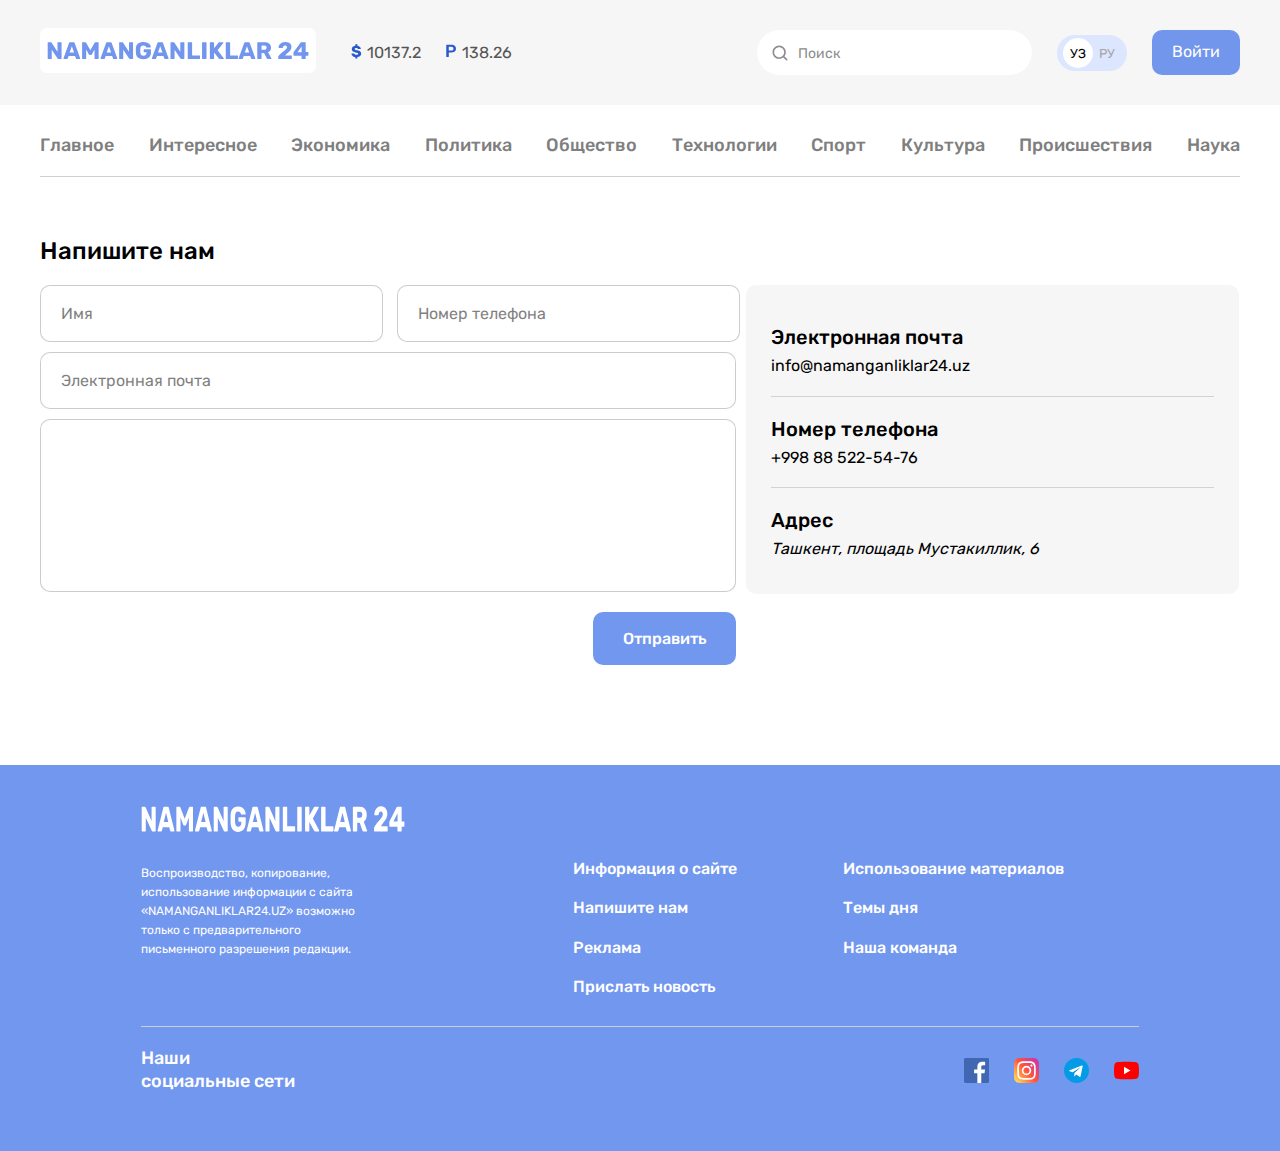
<file: send.html>
<!DOCTYPE html>
<html lang="en">
<head>
    <meta charset="UTF-8">
    <meta http-equiv="X-UA-Compatible" content="IE=edge">
    <meta name="viewport" content="width=device-width, initial-scale=1.0">
    <title>Write to us</title>

    <link rel="stylesheet" href="css/normalize.css">
    <link rel="stylesheet" href="css/main.min.css">
    <!-- <link rel="stylesheet" href="css/main.css"> -->
</head>
<body>
        
     <!-- site header start -->
  <header>

    <div class="header-top">
      <div class="container">
        <h1 style="display: none;">
          Будьте в курсе последних новостей на Наманган-24
        </h1>
        <div class="header-top-inner">

          <div class="header-top-start">

            <a class="site-logo" href="./index.html">
              <img class="site-logo-img"
              src="images/namanganliklar24-logo.svg"
              width="276"
              height="45"
              alt="Namanganliklar-24's logo">
            </a>

            <ul class="currency-list">
              <li class="currency-item">
                <span class="symbol dollar">10137.2</span> 
              </li>

              <li class="currency-item">
                <span class="symbol ruble">138.26</span>
              </li>
            </ul>



          </div>


          <div class="header-top-end">

            <form action="https://echo.htmlacademy.ru/courses" method="post" autocomplete="off">
                <input class="search-input" type="search" name="search" aria-label="search" placeholder="Поиск" required>
            </form>

            <span class="site-languages">

              <span class="lang-uz">
                <a class="site-lang lang-link" href="#">УЗ</a>
              </span>

              <span class=" lang-ru">
                <a class="site-lang lang-link" href="#">РУ</a>
              </span>

            </span>


            <a class="login" href="#">Войти</a>

          </div>

        </div>

      </div>
    </div>

    <div class="header-nav">

      <div class="container">

        <nav class="site-navigation">
          <ul class="nav-list">
            <li class="nav-item">
              <a href="./index.html" class="nav-link">Главное</a></li>
              <li class="nav-item"><a href="#" class="nav-link">Интересное</a></li>
              <li class="nav-item"><a href="#" class="nav-link">Экономика</a></li>
              <li class="nav-item"><a href="#" class="nav-link">Политика</a></li>
              <li class="nav-item"><a href="#" class="nav-link">Общество</a></li>
              <li class="nav-item"><a href="#" class="nav-link">Технологии</a></li>
              <li class="nav-item"><a href="#" class="nav-link">Спорт</a></li>
              <li class="nav-item"><a href="#" class="nav-link">Культура</a></li>
              <li class="nav-item"><a href="#" class="nav-link">Происшествия</a></li>
              <li class="nav-item"><a href="#" class="nav-link">Наука</a></li>
            </ul>
          </nav>
        </div>
      </div>

    </header>
    <!-- site header header-top-end -->

    <main>
        <section class="write">
            <div class="container">
                <h2 class="write-title">
                    Напишите нам
                </h2>

                <div class="write-box">

                    <div class="input-box">
                        <form action="https://echo.htmlacademy.ru/courses" method="post" autocomplete="off">
                            <div>
                                <label>
                                    <input class="general-input justify-input name-input" type="text" name="your name" placeholder="Имя" required>
                                </label>

                                <label>
                                    <input class="general-input justify-input phone-input" type="tel" name="your phone number" placeholder="Номер телефона" required>
                                </label>
                            </div>

                            <div>
                                <label>
                                    <input class="general-input email-input" type="email" name="your email" placeholder="Электронная почта" required>
                                </label>
                            </div>

                            <div>
                                <label for="text">
                                    <textarea class="general-input text-input" name="your text" id="text" cols="30" rows="10" placeholder="Текст">
                                    </textarea>
                                </label>
                            </div>

                            <div class="button-box">
                                <button class="write-button" type="submit">
                                    Отправить
                                </button>
                            </div>
                        </form>
                    </div>

                    <div class="list-box">
                        <ul class="write-list">
                            <li class="write-item item-border">
                                <h3 class="write-heading">
                                    Электронная почта
                                </h3>
    
                                <a class="write-link" href="mailto:info@namanganliklar24.uz">info@namanganliklar24.uz</a>
                            </li>
    
                            <li class="write-item item-border">
                                <h3 class="write-heading">
                                    Номер телефона
                                </h3>
    
                                <a class="write-link" href="tel:+998885225476">+998 88 522-54-76</a>
                            </li>
    
                            <li class="write-item">
                                <h3 class="write-heading">
                                    Адрес
                                </h3>
    
                                <address>
                                    <a class="write-link" href="https://www.google.com/maps/place/6+Mustaqillik+Maydoni,+Tashkent+100078/@41.3145639,69.2654968,17z/data=!3m1!4b1!4m5!3m4!1s0x38ae8b3d4801cfa7:0xa47963500c773c82!8m2!3d41.3145639!4d69.2654968" target="blank">
                                        Ташкент, площадь Мустакиллик, 6 
                                    </a>
                                </address>
                            </li>
                        </ul>
                    </div>
                    
                </div>


            </div>
        </section>
    </main>

    <!-- site footer start -->
    <footer class="site-footer">
        <div class="container">
            <div class="footer-box">

                <div class="footer-top">

                    <div class="footer-info">
                        <a class="site-logo-link" href="./index.html">
                            <img class="site-logo-img-footer" src="images/namanganliklar-second-logo.svg" 
                            width="264" height="28" 
                            alt="namanganliklar24 site's logo">
                        </a>

                        <p class="footer-info-text">
                            Воспроизводство, копирование, использование информации с 
                            сайта «NAMANGANLIKLAR24.UZ» возможно только с предварительного 
                            письменного разрешения редакции.
                        </p>
                    </div>

                    <div class="lists-box">

                        <ul class="footer-top-list first-list">
                                <li class="footer-top-item">
                                    <a class="footer-top-link" href="#">
                                        Информация о сайте
                                    </a>
                                </li>
                
                                <li class="footer-top-item">
                                    <a class="footer-top-link" href="#">
                                        Напишите нам
                                    </a>
                                </li>
                
                                <li class="footer-top-item">
                                    <a class="footer-top-link" href="#">
                                        Реклама
                                    </a>
                                </li>
                
                                <li class="footer-top-item last-item">
                                    <a class="footer-top-link" href="#">
                                        Прислать новость
                                    </a>
                                </li>
                        </ul>
                
                        <ul class="footer-top-list">
                                <li class="footer-top-item">
                                    <a class="footer-top-link" href="#">
                                        Использование материалов
                                    </a>
                                </li>
                
                                <li class="footer-top-item">
                                    <a class="footer-top-link" href="#">
                                        Темы дня
                                    </a>
                                </li>
                
                                <li class="footer-top-item last-item">
                                    <a class="footer-top-link" href="#">
                                        Наша команда
                                    </a>
                                </li>
                        </ul>

                    </div>

                </div>

                <div class="footer-bottom">
                    <p class="bottom-text">
                        Наши социальные сети
                    </p>
        
                    <ul class="bottom-list">
                        <li class="bottom-item">
                            <a class="social-networks-link" href="https://www.facebook.com/namanganliklar24" target="blank">
                                <img class="social-networks-img" src="images/facebook-icon.svg" 
                                alt="значок фейсбука" >
                            </a>
                        </li>
        
                        <li class="bottom-item">
                            <a  class="social-networks-link" href="https://www.instagram.com/namanganliklar24.uz" target="blank">
                                <img class="social-networks-img" src="images/instagram-icon.svg"
                                width="25" height="25" 
                                alt="значок инстаграм">
                            </a>
                        </li>
        
                        <li class="bottom-item">
                            <a class="social-networks-link" href="https://t.me/namanganliklar" target="blank">
                                <img class="social-networks-img" src="images/telegram-icon.svg"
                                width="25" height="25" 
                                alt="значок телеграммы">
                            </a>
                        </li>
        
                        <li class="bottom-item">
                            <a class="social-networks-link" href="https://www.youtube.com/channel/UC3qE3XZY4VpzOEAWNxgYrzQ" target="blank">
                                <img class="social-networks-img" src="images/you-tube-icon.svg"
                                width="25" height="25" 
                                alt="значок ютуба">
                            </a>
                        </li>
                    </ul>
                </div>
            </div>
        </div>
    </footer>

</body>
</html>
</file>
<file: css/main.css>
@font-face {
  font-family: 'Rubik';
  font-style: normal;
  font-weight: 400;
  src: local(''),
       url('../fonts/rubik-v20-latin_cyrillic-regular.woff2') format('woff2'),
       url('../fonts/rubik-v20-latin_cyrillic-regular.woff') format('woff'); 
}

@font-face {
  font-family: 'Rubik';
  font-style: normal;
  font-weight: 500;
  src: local(''),
       url('../fonts/rubik-v20-latin_cyrillic-500.woff2') format('woff2'), 
       url('../fonts/rubik-v20-latin_cyrillic-500.woff') format('woff'); 
}

@font-face {
  font-family: 'Rubik';
  font-style: normal;
  font-weight: 700;
  src: local(''),
       url('../fonts/rubik-v20-latin_cyrillic-700.woff2') format('woff2'), 
       url('../fonts/rubik-v20-latin_cyrillic-700.woff') format('woff'); 
}

*{
    -webkit-box-sizing: border-box;
            box-sizing: border-box;
}
  
body{
  margin: 0;
  font-family: "Rubik", "Arial", sans-serif;
}


.container{
  width: 1240px;
  margin-right: auto;
    margin-left: auto;
    padding-right: 20px;
    padding-left: 20px;
}

a{
  text-decoration: none;
}

ul {
  margin: 0;
  padding-left: 0;
  list-style: none;
}

.header-top{
  padding: 28px 0;
  background-color: #F6F6F6;
}

.header-top-inner{
  display: -webkit-box;
  display: -ms-flexbox;
  display: flex;
  -webkit-box-pack: justify;
      -ms-flex-pack: justify;
          justify-content: space-between;
  -webkit-box-align: center;
      -ms-flex-align: center;
          align-items: center;
}

.header-top-start{
  display: -webkit-box;
  display: -ms-flexbox;
  display: flex;
  -webkit-box-align: center;
      -ms-flex-align: center;
          align-items: center;
}

.currency-list{
  display: -webkit-box;
  display: -ms-flexbox;
  display: flex;

}

.currency-item{
  font-weight: 400;
  font-size: 16px;
  line-height: 19px;
  color: #555;
}

.symbol{
  font-weight: 400;
  font-size: 16px;
  line-height: 19px;
  color: #555555;
}

.dollar{
  display: -webkit-box;
  display: -ms-flexbox;
  display: flex;
  margin-left: 35px;
  margin-right: 25px;
}
  
.dollar::before{
  width: 11px;
  height: 19px;
  margin-right: 5px;
  margin-top: 1px;
  background-image: url("../images/dollar-icon.svg");
  background-size: contain;
  background-repeat: no-repeat;
  content: "";
}

.ruble{
  display: -webkit-box;
  display: -ms-flexbox;
  display: flex;
}

.ruble::before{
  width: 11px;
  height: 19px;
  margin-right: 5px;
  margin-top: 1px;
  background-image: url("../images/rubl-icon.svg");
  background-size: contain;
  background-repeat: no-repeat;
  content: "";
}

.header-top-end{
  display: -webkit-box;
  display: -ms-flexbox;
  display: flex;
  -webkit-box-align: center;
      -ms-flex-align: center;
          align-items: center;
}
  
.search-input{
  width: 275px;
  margin-right: 25px;
  padding-top: 15px;
  padding-bottom: 13px;
  padding-left: 41px;
  border-radius: 60px;
  border: none;
  background-image: url(../images/search-icon.svg);
  background-repeat: no-repeat;
  background-position: top 15px left 15px;
  font-weight: 400;
  font-size: 14px;
  line-height: 17px;
  color: #8D8D8D;
  background-color: #fff;
}

.search-input::-webkit-input-placeholder{
  font-weight: 400;
  font-size: 14px;
  line-height: 17px;
  color: #8D8D8D;
}

.search-input::-moz-placeholder{
  font-weight: 400;
  font-size: 14px;
  line-height: 17px;
  color: #8D8D8D;
}

.search-input:-ms-input-placeholder{
  font-weight: 400;
  font-size: 14px;
  line-height: 17px;
  color: #8D8D8D;
}

.search-input::-ms-input-placeholder{
  font-weight: 400;
  font-size: 14px;
  line-height: 17px;
  color: #8D8D8D;
}

.search-input::placeholder{
  font-weight: 400;
  font-size: 14px;
  line-height: 17px;
  color: #8D8D8D;
}


.site-languages{
  display: -webkit-box;
  display: -ms-flexbox;
  display: flex;
  -ms-flex-pack: distribute;
      justify-content: space-around;
  -webkit-box-align: center;
      -ms-flex-align: center;
          align-items: center;
  width: 70px;
  margin-right: 25px;
  padding: 3px;
  line-height: 15px;
  background-color: #DCE6FF;
  border-radius: 39px;
  text-align: center;
}

.lang-uz{
  width: 30px;
  height: 30px;
  padding: 7px;
  background-color: #fff;
  border-radius: 50%;
}

.site-lang{
  font-weight: 400;
  font-size: 13px;
  line-height: 15px;
  color: #000000;
  text-decoration: none;
}

.lang-ru .lang-link{
  padding-right: 6px;
  font-weight: 400;
  font-size: 13px;
  line-height: 15px;
  color: #A6A6A6;
}


.login{
  padding: 13px 20px;
  background: #7296EC;
  color: #fff;
  border-radius: 10px;
  text-decoration: none;
}

.nav-list{
  display: -webkit-box;
  display: -ms-flexbox;
  display: flex;
  -webkit-box-pack: justify;
      -ms-flex-pack: justify;
          justify-content: space-between;
  -webkit-box-align: center;
      -ms-flex-align: center;
          align-items: center;
  margin-top: 30px;
  padding-bottom: 20px;
  border-bottom:  1px solid #D1D1D1;
}

.nav-link{
  font-weight: 500;
  font-size: 18px;
  line-height: 21px;
  color: #7F7F7F;
  text-decoration: none;
}

/* main */

.shopme-aside{
    margin-top: 40px;
    margin-bottom: 50px;
}

.hero-list{
  display: -webkit-box;
  display: -ms-flexbox;
  display: flex;
  -webkit-box-pack: justify;
      -ms-flex-pack: justify;
          justify-content: space-between;
  -ms-flex-wrap: wrap;
      flex-wrap: wrap;
}

.hero-item{
  width: 393px;
  padding-top: 20px;
  padding-right: 17px;
  padding-bottom: 15px;
  padding-left: 17px;
  background-color: #f6f6f6;
  border-radius: 15px;
}

.item-top{
  margin-bottom: 10px;
}

.hero-title{
  margin-top: 0;
  margin-bottom: 10px;
}

.hero-link{
  font-weight: 500;
  font-size: 20px;
  line-height: 26px;
  color: #000000;
}

.hero-text{
  margin-top: 0;
  margin-bottom: 15px;
  font-weight: 400;
  font-size: 16px;
  line-height: 22px;
  color: #4A4B4C;
}

.hero-img{
  width: 360px;
  height: 165px;
  margin-bottom: 18px;
}

.logo-box{
  display: -webkit-box;
  display: -ms-flexbox;
  display: flex;
  -webkit-box-align: center;
      -ms-flex-align: center;
          align-items: center;
}

.time{
  margin-left: 4px;
}

.logo-time{
  margin-left: 4px;
}

.logo-desc{
  display: -webkit-box;
  display: -ms-flexbox;
  display: flex;
  -webkit-box-align: center;
      -ms-flex-align: center;
          align-items: center;
  margin-top: 0;
  margin-bottom: 0;
  font-weight: 400;
  font-size: 12px;
  line-height: 14px;
  color: #5E5F61;
}

.logo-desc::before{
  width: 20px;
  height: 20px;
  margin-right: 10px;
  background-size: contain;
  background-repeat: no-repeat;
  content: "";
}

.krasnaya::before{
  background-image: url("../images/krasnaya-vesna-icon.png");
}

.gazeta-ru::before{
  background-image: url("../images/gazeta.ru.jpg");
}

.xaytec::before{
  background-image: url("../images/xaytec.jpg");
}

.digger-ru::before{
  background-image: url("../images/digger.ru.jpg");
}

.lenta-ru::before{
  background-image: url("../images/lenta.ru.jpg");
}

.tarantas::before{
  background-image: url("../images/tarantasnews.jpg");
}

.hero-logo{
  width: 20px;
  height: 20px;
  margin-right: 10px;
}

.last-news-box{
    width: 1050px;
    height: 100px;
    margin: 60px auto;
    padding-top: 24px;
    padding-right: 71px;
    padding-bottom: 24px;
    padding-left: 29px;
    display: -webkit-box;
    display: -ms-flexbox;
    display: flex;
    -webkit-box-align: center;
        -ms-flex-align: center;
            align-items: center;
    -webkit-box-pack: justify;
        -ms-flex-pack: justify;
            justify-content: space-between;
    background-image: url("../images/article.jpg");
    background-size: 1050px 100px;
    background-repeat: no-repeat;
    border-radius: 10px;
}

.last-news-title{
    width: 404px;
    font-weight: 500;
    font-size: 20px;
    line-height: 26px;
    color: #000000;
}

.last-news-link{
    padding: 13px 30px;
    background-color: #F78B3B;
    border-radius: 10px;
    font-weight: 500;
    font-size: 20px;
    line-height: 24px;
    color: #FFFFFF;
    text-decoration: none;
}

/* worl news begin */

.world{
  padding-bottom: 100px;
}

.last-news{
  display: -webkit-box;
  display: -ms-flexbox;
  display: flex;
  -webkit-box-pack: justify;
      -ms-flex-pack: justify;
          justify-content: space-between;
}

.world-news-title{
  margin-top: 0;
  margin-bottom: 20px;
  font-weight: 500;
  font-size: 24px;
  line-height: 28px;
  color: #000000;
}

.world-list{
  width: 797px;
}

.world-item{
  margin-bottom: 14px;
  padding-top: 20px;
  padding-right: 20px;
  padding-bottom: 20px;
  padding-left: 17px;
  display: -webkit-box;
  display: -ms-flexbox;
  display: flex;
  background-color: #f6f6f6;
  border-radius: 16px;
}

.world-last{
  margin-bottom: 17px;
}

.world-img{
  width: 210px;
  height: 165px;
  margin-right: 15px;
}

.world-info-title{
  margin-top: 0;
  margin-bottom: 10px;
}

.world-link{
  font-weight: 500;
  font-size: 20px;
  line-height: 26px;
  color: #000000;
}

.world-info-text{
  margin-top: 0;
  margin-bottom: 17px;
  font-weight: 400;
  font-size: 16px;
  line-height: 22px;
  color: #4A4B4C;
}

.krasnaya-vesna::before{
  background-image: url("../images/krasnaya-vesna-icon.png");
}

.tacc::before{
  background-image: url("../images/tac-icon.jpg");
}

.rbk::before{
  background-image: url("../images/rbk-icon.jpg");
}

.solenka::before{
  background-image: url("../images/solenka.info-logo.jpg");
}

.show-more-box{
  width: 796px;
  padding: 17px 343px;
  background-color: #eaeaea;
  border-radius: 10px;
}

.worl-last-item{
  margin-bottom: 17px;
}

.show-more-link{
  font-weight: 500;
  font-size: 16px;
  line-height: 19px;
  color: #000000;
}

/* main news start */

.main-news-content{
  width: 393px;
  margin-bottom: 10px;
  padding-top: 20px;
  padding-right: 17px;
  padding-bottom: 25px;
  padding-left: 17px;
  background-color: #f6f6f6;
  border-radius: 15px;
}

.main-news-title{
  margin-top: 0;
  margin-bottom: 25px;
  font-weight: 500;
  font-size: 24px;
  line-height: 28px;
  color: #000000;
}

.item-border{
  border-bottom: 1px solid #D2D2D2;
}

.main-heading{
  margin-top: 20px;
  margin-bottom: 8px;
}

.main-link{
  font-weight: 500;
  font-size: 18px;
  line-height: 24px;
  color: #000000;
}

.main-heading-first{
  margin-top: 0;
}

.main-text{
  margin-top: 0;
  margin-bottom: 20px;
}

.main-text-last{
  margin-bottom: 0;
}

.olmos-img{
  width: 393px;
  height: 331px;
}

/* site footer start*/

.site-footer{
  background-color: #7297EF;
  padding: 40px 0;
}

.footer-box{
  width: 998px;
  margin-right: auto;
  margin-left: auto;
}

.footer-top{
  display: -webkit-box;
  display: -ms-flexbox;
  display: flex;
  border-bottom: 1px solid #CECECE;
}

.site-logo-img-footer{
  margin-right: 168px;
  margin-bottom: 15px;
}

.footer-info-text{
  width: 229px;
  font-weight: 400;
  font-size: 12px;
  line-height: 19px;
  color: #FFFFFF;
}

.lists-box{
  width: 491px;
  margin-top: 54px;
  display: -webkit-box;
  display: -ms-flexbox;
  display: flex;
  -webkit-box-pack: justify;
      -ms-flex-pack: justify;
          justify-content: space-between;
}

.first-list{
  margin-right: 100px;
  margin-bottom: 30px;
}

.footer-top-item{
  margin-bottom: 20px;
}

.last-item{
  margin-bottom: 0;
}

.footer-top-link{
  font-weight: 500;
  font-size: 16px;
  line-height: 19px;
  color: #FFFFFF;
  text-decoration: none;
}

.footer-bottom{
  display: -webkit-box;
  display: -ms-flexbox;
  display: flex;
  padding-top: 20px;
  -webkit-box-pack: justify;
      -ms-flex-pack: justify;
          justify-content: space-between;
}

.bottom-text{
  width: 161px;
  margin-top: 0;
  font-weight: 500;
  font-size: 18px;
  line-height: 23px;
  color: #FFFFFF;
}

.bottom-list{
  width: 175px;
  margin-top: 11px;
  display: -webkit-box;
  display: -ms-flexbox;
  display: flex;
  -webkit-box-pack: justify;
      -ms-flex-pack: justify;
          justify-content: space-between;
}

/* list page start */

.papelas::before{
  background-image: url("../images/pepelas-icon.png");
}

.klub::before{
  background-image: url("../images/dns-icon.png");
}

.sputnik-uz::before{
  background-image: url("../images/sputnik-icon.png");
}

.ireactor::before{
  background-image: url("../images/reactor-icon.png");
}

.kompany:before{
  background-image: url("../images/kompaniya-icon.png");
}

.fergana:before{
  background-image: url("../images/fergana-icon.png");
}

.fbm:before{
  background-image: url("../images/fbm-icon.png");
}


/* list page end */


/* contact page start */

.write{
  padding-top: 60px;
  padding-bottom: 100px;
}

.write-title{
  margin-top: 0;
  margin-bottom: 20px;
  font-weight: 500;
  font-size: 24px;
  line-height: 28px;
  color: #000000;
}

.write-box{
  display: -webkit-box;
  display: -ms-flexbox;
  display: flex;
}

.justify-input{
  width: 343px;
}

.general-input{
  margin-bottom: 10px;
  padding-top: 18px;
  padding-bottom: 18px;
  padding-left: 20px;
  font-weight: 400;
  font-size: 16px;
  line-height: 19px;
  color: #808080;
  border: 1px solid #00000033;
  border-radius: 10px;
}

.general-input::-webkit-input-placeholder{
  font-weight: 400;
  font-size: 16px;
  line-height: 19px;
  color: #000000;
  opacity: 0.5;
}

.general-input::-moz-placeholder{
  font-weight: 400;
  font-size: 16px;
  line-height: 19px;
  color: #000000;
  opacity: 0.5;
}

.general-input:-ms-input-placeholder{
  font-weight: 400;
  font-size: 16px;
  line-height: 19px;
  color: #000000;
  opacity: 0.5;
}

.general-input::-ms-input-placeholder{
  font-weight: 400;
  font-size: 16px;
  line-height: 19px;
  color: #000000;
  opacity: 0.5;
}

.general-input::placeholder{
  font-weight: 400;
  font-size: 16px;
  line-height: 19px;
  color: #000000;
  opacity: 0.5;
}

.name-input{
  margin-right: 10px;
}

.email-input{
  width: 696px;
}

.text-input{
  width: 696px;
  height: 173px;
  margin-right: 10px;
  margin-bottom: 15px;
  resize: none;
}

.button-box{
  width: 696px;
  display: -webkit-box;
  display: -ms-flexbox;
  display: flex;
  -webkit-box-pack: end;
      -ms-flex-pack: end;
          justify-content: flex-end;
}

.write-button{
  padding: 17px 30px;
  background-color: #7297EF;
  border-radius: 10px;
  border: none;
  font-weight: 500;
  font-size: 16px;
  line-height: 19px;
  color: #FFFFFF;
}

.write-list{
  width: 493px;
  padding-top: 40px;
  padding-right: 25px;
  padding-bottom: 35px;
  padding-left: 25px;
  background-color: #f6f6f6;
  border-radius: 10px;
}

.write-item{
  padding-bottom: 20px;
  margin-bottom: 20px;  
}

.item-border{
  border-bottom: 1px solid #d2d2d2;
}

.write-heading{
  margin-top: 0;
  margin-bottom: 7px;
  font-weight: 500;
  font-size: 20px;
  line-height: 24px;
  color: #000000;
}

.write-link{
  display: inline-block;
  font-weight: 400;
  font-size: 16px;
  line-height: 19px;
  color: #000000;
}

.write-item:nth-child(3){
  margin-bottom: 0;
  padding-bottom: 0;
}
</file>
<file: css/article.css>
/* intro section */

.intro{
    padding-top: 50px;  
}

.intro-box{
  display: -webkit-box;
  display: -ms-flexbox;
  display: flex;
}

.intro-info-box{
  width: 797px;
  margin-right: 10px;
}

.intro-logo-box{
  margin-bottom: 30px;
}

.fbm:before{
    background-image: url("../images/fbm-icon.png");
}

.intro-title{
    margin-top: 0;
    margin-bottom: 20px;
    font-weight: 500;
    font-size: 26px;
    line-height: 36px;
    color: #000000;
}

.intro-img{
  margin-bottom: 25px;
}

.intro-text{
  margin-top: 0;
  margin-bottom: 24px;
  font-weight: 400;
  font-size: 20px;
  line-height: 30px;
  color: #000000;
}

.intro-last-text{
    margin-bottom: 0;
    padding-bottom: 50px;
    border-bottom: 1px solid #d2d2d2;
}

/* interest section begin */

.interest{
    padding-top: 60px;
    padding-bottom: 100px;
}

.interest-title{
    margin-top: 0;
    margin-bottom: 20px;
    font-weight: 500;
    font-size: 24px;
    line-height: 28px;
    color: #000000;
}

.interest-list{
    display: -webkit-box;
    display: -ms-flexbox;
    display: flex;
}

.interest-item{
    width: 393px;
    margin-right: 10px;
    padding: 20px 18px 15px 17px;
    background-color: #f6f6f6;
    border-radius: 15px;
}

.interest-item:nth-child(3){
    margin-right: 0;
}

.interest-heading{
    margin-top: 0;
    margin-bottom: 10px;
}

.interest-link{
    font-weight: 500;
    font-size: 20px;
    line-height: 26px;
    color: #000000;
}

.interest-text{
    margin-top: 0;
    margin-bottom: 20px;
    font-weight: 400;
    font-size: 16px;
    line-height: 22px;
    color: #4A4B4C;
}
</file>
<file: css/main.min.css>
@font-face{font-family:Rubik;font-style:normal;font-weight:400;src:local(''),url('../fonts/rubik-v20-latin_cyrillic-regular.woff2') format('woff2'),url('../fonts/rubik-v20-latin_cyrillic-regular.woff') format('woff')}@font-face{font-family:Rubik;font-style:normal;font-weight:500;src:local(''),url('../fonts/rubik-v20-latin_cyrillic-500.woff2') format('woff2'),url('../fonts/rubik-v20-latin_cyrillic-500.woff') format('woff')}@font-face{font-family:Rubik;font-style:normal;font-weight:700;src:local(''),url('../fonts/rubik-v20-latin_cyrillic-700.woff2') format('woff2'),url('../fonts/rubik-v20-latin_cyrillic-700.woff') format('woff')}*{-webkit-box-sizing:border-box;box-sizing:border-box}body{margin:0;font-family:Rubik,Arial,sans-serif}.container{width:1240px;margin-right:auto;margin-left:auto;padding-right:20px;padding-left:20px}a{text-decoration:none}ul{margin:0;padding-left:0;list-style:none}.header-top{padding:28px 0;background-color:#f6f6f6}.header-top-inner{display:-webkit-box;display:-ms-flexbox;display:flex;-webkit-box-pack:justify;-ms-flex-pack:justify;justify-content:space-between;-webkit-box-align:center;-ms-flex-align:center;align-items:center}.header-top-start{display:-webkit-box;display:-ms-flexbox;display:flex;-webkit-box-align:center;-ms-flex-align:center;align-items:center}.currency-list{display:-webkit-box;display:-ms-flexbox;display:flex}.currency-item{font-weight:400;font-size:16px;line-height:19px;color:#555}.symbol{font-weight:400;font-size:16px;line-height:19px;color:#555}.dollar{display:-webkit-box;display:-ms-flexbox;display:flex;margin-left:35px;margin-right:25px}.dollar::before{width:11px;height:19px;margin-right:5px;margin-top:1px;background-image:url("../images/dollar-icon.svg");background-size:contain;background-repeat:no-repeat;content:""}.ruble{display:-webkit-box;display:-ms-flexbox;display:flex}.ruble::before{width:11px;height:19px;margin-right:5px;margin-top:1px;background-image:url("../images/rubl-icon.svg");background-size:contain;background-repeat:no-repeat;content:""}.header-top-end{display:-webkit-box;display:-ms-flexbox;display:flex;-webkit-box-align:center;-ms-flex-align:center;align-items:center}.search-input{width:275px;margin-right:25px;padding-top:15px;padding-bottom:13px;padding-left:41px;border-radius:60px;border:none;background-image:url(../images/search-icon.svg);background-repeat:no-repeat;background-position:top 15px left 15px;font-weight:400;font-size:14px;line-height:17px;color:#8d8d8d;background-color:#fff}.search-input::-webkit-input-placeholder{font-weight:400;font-size:14px;line-height:17px;color:#8d8d8d}.search-input::-moz-placeholder{font-weight:400;font-size:14px;line-height:17px;color:#8d8d8d}.search-input:-ms-input-placeholder{font-weight:400;font-size:14px;line-height:17px;color:#8d8d8d}.search-input::-ms-input-placeholder{font-weight:400;font-size:14px;line-height:17px;color:#8d8d8d}.search-input::placeholder{font-weight:400;font-size:14px;line-height:17px;color:#8d8d8d}.site-languages{display:-webkit-box;display:-ms-flexbox;display:flex;-ms-flex-pack:distribute;justify-content:space-around;-webkit-box-align:center;-ms-flex-align:center;align-items:center;width:70px;margin-right:25px;padding:3px;line-height:15px;background-color:#dce6ff;border-radius:39px;text-align:center}.lang-uz{width:30px;height:30px;padding:7px;background-color:#fff;border-radius:50%}.site-lang{font-weight:400;font-size:13px;line-height:15px;color:#000;text-decoration:none}.lang-ru .lang-link{padding-right:6px;font-weight:400;font-size:13px;line-height:15px;color:#a6a6a6}.login{padding:13px 20px;background:#7296ec;color:#fff;border-radius:10px;text-decoration:none}.nav-list{display:-webkit-box;display:-ms-flexbox;display:flex;-webkit-box-pack:justify;-ms-flex-pack:justify;justify-content:space-between;-webkit-box-align:center;-ms-flex-align:center;align-items:center;margin-top:30px;padding-bottom:20px;border-bottom:1px solid #d1d1d1}.nav-link{font-weight:500;font-size:18px;line-height:21px;color:#7f7f7f;text-decoration:none}.shopme-aside{margin-top:40px;margin-bottom:50px}.hero-list{display:-webkit-box;display:-ms-flexbox;display:flex;-webkit-box-pack:justify;-ms-flex-pack:justify;justify-content:space-between;-ms-flex-wrap:wrap;flex-wrap:wrap}.hero-item{width:393px;padding-top:20px;padding-right:17px;padding-bottom:15px;padding-left:17px;background-color:#f6f6f6;border-radius:15px}.item-top{margin-bottom:10px}.hero-title{margin-top:0;margin-bottom:10px}.hero-link{font-weight:500;font-size:20px;line-height:26px;color:#000}.hero-text{margin-top:0;margin-bottom:15px;font-weight:400;font-size:16px;line-height:22px;color:#4a4b4c}.hero-img{width:360px;height:165px;margin-bottom:18px}.logo-box{display:-webkit-box;display:-ms-flexbox;display:flex;-webkit-box-align:center;-ms-flex-align:center;align-items:center}.time{margin-left:4px}.logo-time{margin-left:4px}.logo-desc{display:-webkit-box;display:-ms-flexbox;display:flex;-webkit-box-align:center;-ms-flex-align:center;align-items:center;margin-top:0;margin-bottom:0;font-weight:400;font-size:12px;line-height:14px;color:#5e5f61}.logo-desc::before{width:20px;height:20px;margin-right:10px;background-size:contain;background-repeat:no-repeat;content:""}.krasnaya::before{background-image:url("../images/krasnaya-vesna-icon.png")}.gazeta-ru::before{background-image:url("../images/gazeta.ru.jpg")}.xaytec::before{background-image:url("../images/xaytec.jpg")}.digger-ru::before{background-image:url("../images/digger.ru.jpg")}.lenta-ru::before{background-image:url("../images/lenta.ru.jpg")}.tarantas::before{background-image:url("../images/tarantasnews.jpg")}.hero-logo{width:20px;height:20px;margin-right:10px}.last-news-box{width:1050px;height:100px;margin:60px auto;padding-top:24px;padding-right:71px;padding-bottom:24px;padding-left:29px;display:-webkit-box;display:-ms-flexbox;display:flex;-webkit-box-align:center;-ms-flex-align:center;align-items:center;-webkit-box-pack:justify;-ms-flex-pack:justify;justify-content:space-between;background-image:url("../images/article.jpg");background-size:1050px 100px;background-repeat:no-repeat;border-radius:10px}.last-news-title{width:404px;font-weight:500;font-size:20px;line-height:26px;color:#000}.last-news-link{padding:13px 30px;background-color:#f78b3b;border-radius:10px;font-weight:500;font-size:20px;line-height:24px;color:#fff;text-decoration:none}.world{padding-bottom:100px}.last-news{display:-webkit-box;display:-ms-flexbox;display:flex;-webkit-box-pack:justify;-ms-flex-pack:justify;justify-content:space-between}.world-news-title{margin-top:0;margin-bottom:20px;font-weight:500;font-size:24px;line-height:28px;color:#000}.world-list{width:797px}.world-item{margin-bottom:14px;padding-top:20px;padding-right:20px;padding-bottom:20px;padding-left:17px;display:-webkit-box;display:-ms-flexbox;display:flex;background-color:#f6f6f6;border-radius:16px}.world-last{margin-bottom:17px}.world-img{width:210px;height:165px;margin-right:15px}.world-info-title{margin-top:0;margin-bottom:10px}.world-link{font-weight:500;font-size:20px;line-height:26px;color:#000}.world-info-text{margin-top:0;margin-bottom:17px;font-weight:400;font-size:16px;line-height:22px;color:#4a4b4c}.krasnaya-vesna::before{background-image:url("../images/krasnaya-vesna-icon.png")}.tacc::before{background-image:url("../images/tac-icon.jpg")}.rbk::before{background-image:url("../images/rbk-icon.jpg")}.solenka::before{background-image:url("../images/solenka.info-logo.jpg")}.show-more-box{width:796px;padding:17px 343px;background-color:#eaeaea;border-radius:10px}.worl-last-item{margin-bottom:17px}.show-more-link{font-weight:500;font-size:16px;line-height:19px;color:#000}.main-news-content{width:393px;margin-bottom:10px;padding-top:20px;padding-right:17px;padding-bottom:25px;padding-left:17px;background-color:#f6f6f6;border-radius:15px}.main-news-title{margin-top:0;margin-bottom:25px;font-weight:500;font-size:24px;line-height:28px;color:#000}.item-border{border-bottom:1px solid #d2d2d2}.main-heading{margin-top:20px;margin-bottom:8px}.main-link{font-weight:500;font-size:18px;line-height:24px;color:#000}.main-heading-first{margin-top:0}.main-text{margin-top:0;margin-bottom:20px}.main-text-last{margin-bottom:0}.olmos-img{width:393px;height:331px}.site-footer{background-color:#7297ef;padding:40px 0}.footer-box{width:998px;margin-right:auto;margin-left:auto}.footer-top{display:-webkit-box;display:-ms-flexbox;display:flex;border-bottom:1px solid #cecece}.site-logo-img-footer{margin-right:168px;margin-bottom:15px}.footer-info-text{width:229px;font-weight:400;font-size:12px;line-height:19px;color:#fff}.lists-box{width:491px;margin-top:54px;display:-webkit-box;display:-ms-flexbox;display:flex;-webkit-box-pack:justify;-ms-flex-pack:justify;justify-content:space-between}.first-list{margin-right:100px;margin-bottom:30px}.footer-top-item{margin-bottom:20px}.last-item{margin-bottom:0}.footer-top-link{font-weight:500;font-size:16px;line-height:19px;color:#fff;text-decoration:none}.footer-bottom{display:-webkit-box;display:-ms-flexbox;display:flex;padding-top:20px;-webkit-box-pack:justify;-ms-flex-pack:justify;justify-content:space-between}.bottom-text{width:161px;margin-top:0;font-weight:500;font-size:18px;line-height:23px;color:#fff}.bottom-list{width:175px;margin-top:11px;display:-webkit-box;display:-ms-flexbox;display:flex;-webkit-box-pack:justify;-ms-flex-pack:justify;justify-content:space-between}.papelas::before{background-image:url("../images/pepelas-icon.png")}.klub::before{background-image:url("../images/dns-icon.png")}.sputnik-uz::before{background-image:url("../images/sputnik-icon.png")}.ireactor::before{background-image:url("../images/reactor-icon.png")}.kompany:before{background-image:url("../images/kompaniya-icon.png")}.fergana:before{background-image:url("../images/fergana-icon.png")}.fbm:before{background-image:url("../images/fbm-icon.png")}.write{padding-top:60px;padding-bottom:100px}.write-title{margin-top:0;margin-bottom:20px;font-weight:500;font-size:24px;line-height:28px;color:#000}.write-box{display:-webkit-box;display:-ms-flexbox;display:flex}.justify-input{width:343px}.general-input{margin-bottom:10px;padding-top:18px;padding-bottom:18px;padding-left:20px;font-weight:400;font-size:16px;line-height:19px;color:grey;border:1px solid #00000033;border-radius:10px}.general-input::-webkit-input-placeholder{font-weight:400;font-size:16px;line-height:19px;color:#000;opacity:.5}.general-input::-moz-placeholder{font-weight:400;font-size:16px;line-height:19px;color:#000;opacity:.5}.general-input:-ms-input-placeholder{font-weight:400;font-size:16px;line-height:19px;color:#000;opacity:.5}.general-input::-ms-input-placeholder{font-weight:400;font-size:16px;line-height:19px;color:#000;opacity:.5}.general-input::placeholder{font-weight:400;font-size:16px;line-height:19px;color:#000;opacity:.5}.name-input{margin-right:10px}.email-input{width:696px}.text-input{width:696px;height:173px;margin-right:10px;margin-bottom:15px;resize:none}.button-box{width:696px;display:-webkit-box;display:-ms-flexbox;display:flex;-webkit-box-pack:end;-ms-flex-pack:end;justify-content:flex-end}.write-button{padding:17px 30px;background-color:#7297ef;border-radius:10px;border:none;font-weight:500;font-size:16px;line-height:19px;color:#fff}.write-list{width:493px;padding-top:40px;padding-right:25px;padding-bottom:35px;padding-left:25px;background-color:#f6f6f6;border-radius:10px}.write-item{padding-bottom:20px;margin-bottom:20px}.item-border{border-bottom:1px solid #d2d2d2}.write-heading{margin-top:0;margin-bottom:7px;font-weight:500;font-size:20px;line-height:24px;color:#000}.write-link{display:inline-block;font-weight:400;font-size:16px;line-height:19px;color:#000}.write-item:nth-child(3){margin-bottom:0;padding-bottom:0}
</file>
<file: css/article.min.css>
.intro{padding-top:50px}.intro-box{display:-webkit-box;display:-ms-flexbox;display:flex}.intro-info-box{width:797px;margin-right:10px}.intro-logo-box{margin-bottom:30px}.fbm:before{background-image:url("../images/fbm-icon.png")}.intro-title{margin-top:0;margin-bottom:20px;font-weight:500;font-size:26px;line-height:36px;color:#000}.intro-img{margin-bottom:25px}.intro-text{margin-top:0;margin-bottom:24px;font-weight:400;font-size:20px;line-height:30px;color:#000}.intro-last-text{margin-bottom:0;padding-bottom:50px;border-bottom:1px solid #d2d2d2}.interest{padding-top:60px;padding-bottom:100px}.interest-title{margin-top:0;margin-bottom:20px;font-weight:500;font-size:24px;line-height:28px;color:#000}.interest-list{display:-webkit-box;display:-ms-flexbox;display:flex}.interest-item{width:393px;margin-right:10px;padding:20px 18px 15px 17px;background-color:#f6f6f6;border-radius:15px}.interest-item:nth-child(3){margin-right:0}.interest-heading{margin-top:0;margin-bottom:10px}.interest-link{font-weight:500;font-size:20px;line-height:26px;color:#000}.interest-text{margin-top:0;margin-bottom:20px;font-weight:400;font-size:16px;line-height:22px;color:#4a4b4c}
</file>
